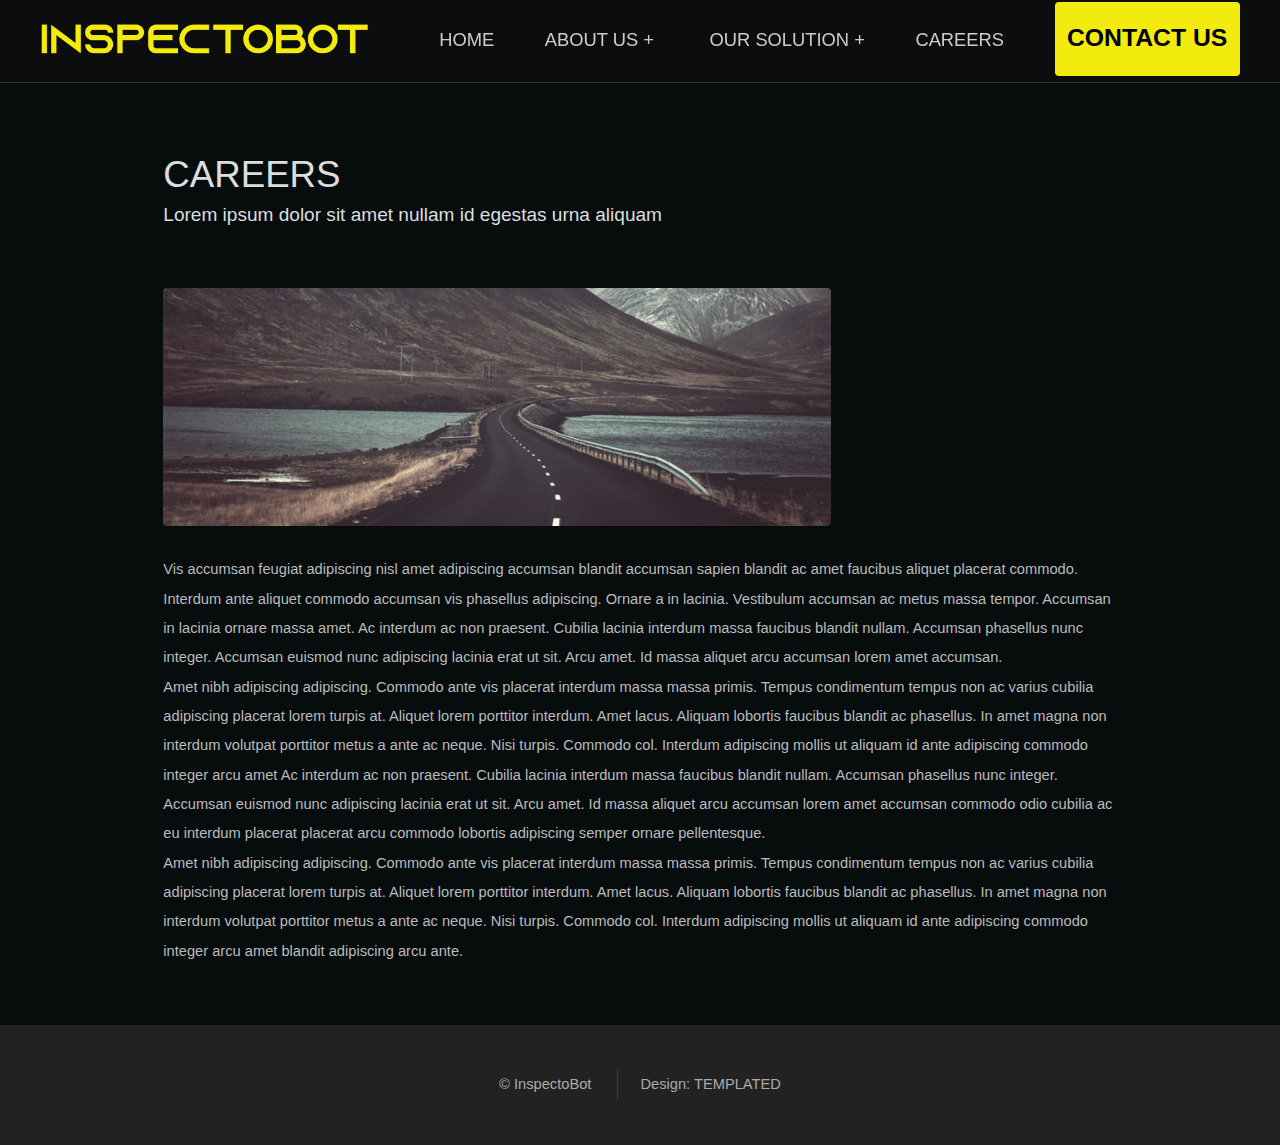
<file: careers.html>
<!DOCTYPE HTML>
<!--
	Spatial by TEMPLATED
	templated.co @templatedco
	Released for free under the Creative Commons Attribution 3.0 license (templated.co/license)
-->
<html lang="en">
	<head>
		<title>InspectoBot | Careers</title>
		<meta charset="utf-8" />
		<meta name="viewport" content="width=device-width, initial-scale=1" />
		<link rel="stylesheet" href="assets/css/oldMain.css" />
		<meta name="description" content="InspectoBot makes buildings safer.">
		<link rel="icon" type="image/x-icon" href="/images/favicon.png">
	</head>
	<body>

		<!-- Header -->
			<header id="header">
				<h1><a href="index.html"><img src="inspectologo.png" height="70%" width = 600% alt="InspectoBot"></a></h1>
				<nav id="nav">
					<ul>
						<li><a href="index.html">Home</a></li>
						<div class="divider left"></div>
						<div class="dropdown">
							<li>About Us +</li>
							<div class="dropdown-content">
								<a href="story.html">Our Story</a>
								<a href="team.html">Founding Team</a>
							</div>
						</div>
						<div class="divider right"></div>
						<div class="divider left"></div>
						<div class="dropdown">
							<li>Our Solution +</li>
							<div class="dropdown-content">
								<a href="solution.html">Inspection</a>
								<a href="solution.html">Construction</a>
								<a href="solution.html">Scientific Research</a>
							</div>
						</div>
						<div class="divider left"></div>
						<li><a href="careers.html">Careers</a></li>
						<div class="divider left"></div>
						<li><a href="contactForm.html" class="button special big">Contact Us</a></li>
						
						
					</ul>
				</nav>
			</header>

			<a href="#menu" class="navPanelToggle"><span class="fa fa-bars"></span></a>

		<!-- Main -->
			<section id="main" class="wrapper">
				<div class="container">

					<header class="major special">
						<h2>Careers</h2>
						<p>Lorem ipsum dolor sit amet nullam id egestas urna aliquam</p>
					</header>

					<a href="#" class="image fit"><img src="images/pic01.jpg" alt="" /></a>
					<p>Vis accumsan feugiat adipiscing nisl amet adipiscing accumsan blandit accumsan sapien blandit ac amet faucibus aliquet placerat commodo. Interdum ante aliquet commodo accumsan vis phasellus adipiscing. Ornare a in lacinia. Vestibulum accumsan ac metus massa tempor. Accumsan in lacinia ornare massa amet. Ac interdum ac non praesent. Cubilia lacinia interdum massa faucibus blandit nullam. Accumsan phasellus nunc integer. Accumsan euismod nunc adipiscing lacinia erat ut sit. Arcu amet. Id massa aliquet arcu accumsan lorem amet accumsan.</p>
					<p>Amet nibh adipiscing adipiscing. Commodo ante vis placerat interdum massa massa primis. Tempus condimentum tempus non ac varius cubilia adipiscing placerat lorem turpis at. Aliquet lorem porttitor interdum. Amet lacus. Aliquam lobortis faucibus blandit ac phasellus. In amet magna non interdum volutpat porttitor metus a ante ac neque. Nisi turpis. Commodo col. Interdum adipiscing mollis ut aliquam id ante adipiscing commodo integer arcu amet Ac interdum ac non praesent. Cubilia lacinia interdum massa faucibus blandit nullam. Accumsan phasellus nunc integer. Accumsan euismod nunc adipiscing lacinia erat ut sit. Arcu amet. Id massa aliquet arcu accumsan lorem amet accumsan commodo odio cubilia ac eu interdum placerat placerat arcu commodo lobortis adipiscing semper ornare pellentesque.</p>
					<p>Amet nibh adipiscing adipiscing. Commodo ante vis placerat interdum massa massa primis. Tempus condimentum tempus non ac varius cubilia adipiscing placerat lorem turpis at. Aliquet lorem porttitor interdum. Amet lacus. Aliquam lobortis faucibus blandit ac phasellus. In amet magna non interdum volutpat porttitor metus a ante ac neque. Nisi turpis. Commodo col. Interdum adipiscing mollis ut aliquam id ante adipiscing commodo integer arcu amet blandit adipiscing arcu ante.</p>

				</div>
			</section>

		<!-- Footer -->
			<footer id="footer">
				<div class="container">
					<!--<ul class="icons">
						<li><a href="#" class="icon fa-facebook"></a></li>
						<li><a href="#" class="icon fa-twitter"></a></li>
						<li><a href="#" class="icon fa-instagram"></a></li>
						//enable when InspectoBot has social media to link
					</ul>-->
					<ul class="copyright">
						<li>&copy; InspectoBot</li>
						<li>Design: <a href="http://templated.co">TEMPLATED</a></li>
						<!--<li>Images: <a href="http://unsplash.com">Unsplash</a></li>-->
					</ul>
				</div>
			</footer>

		<!-- Scripts -->
			<script src="assets/js/jquery.min.js"></script>
			<script src="assets/js/skel.min.js"></script>
			<script src="assets/js/util.js"></script>
			<script src="assets/js/main.js"></script>

	</body>
</html>
</file>
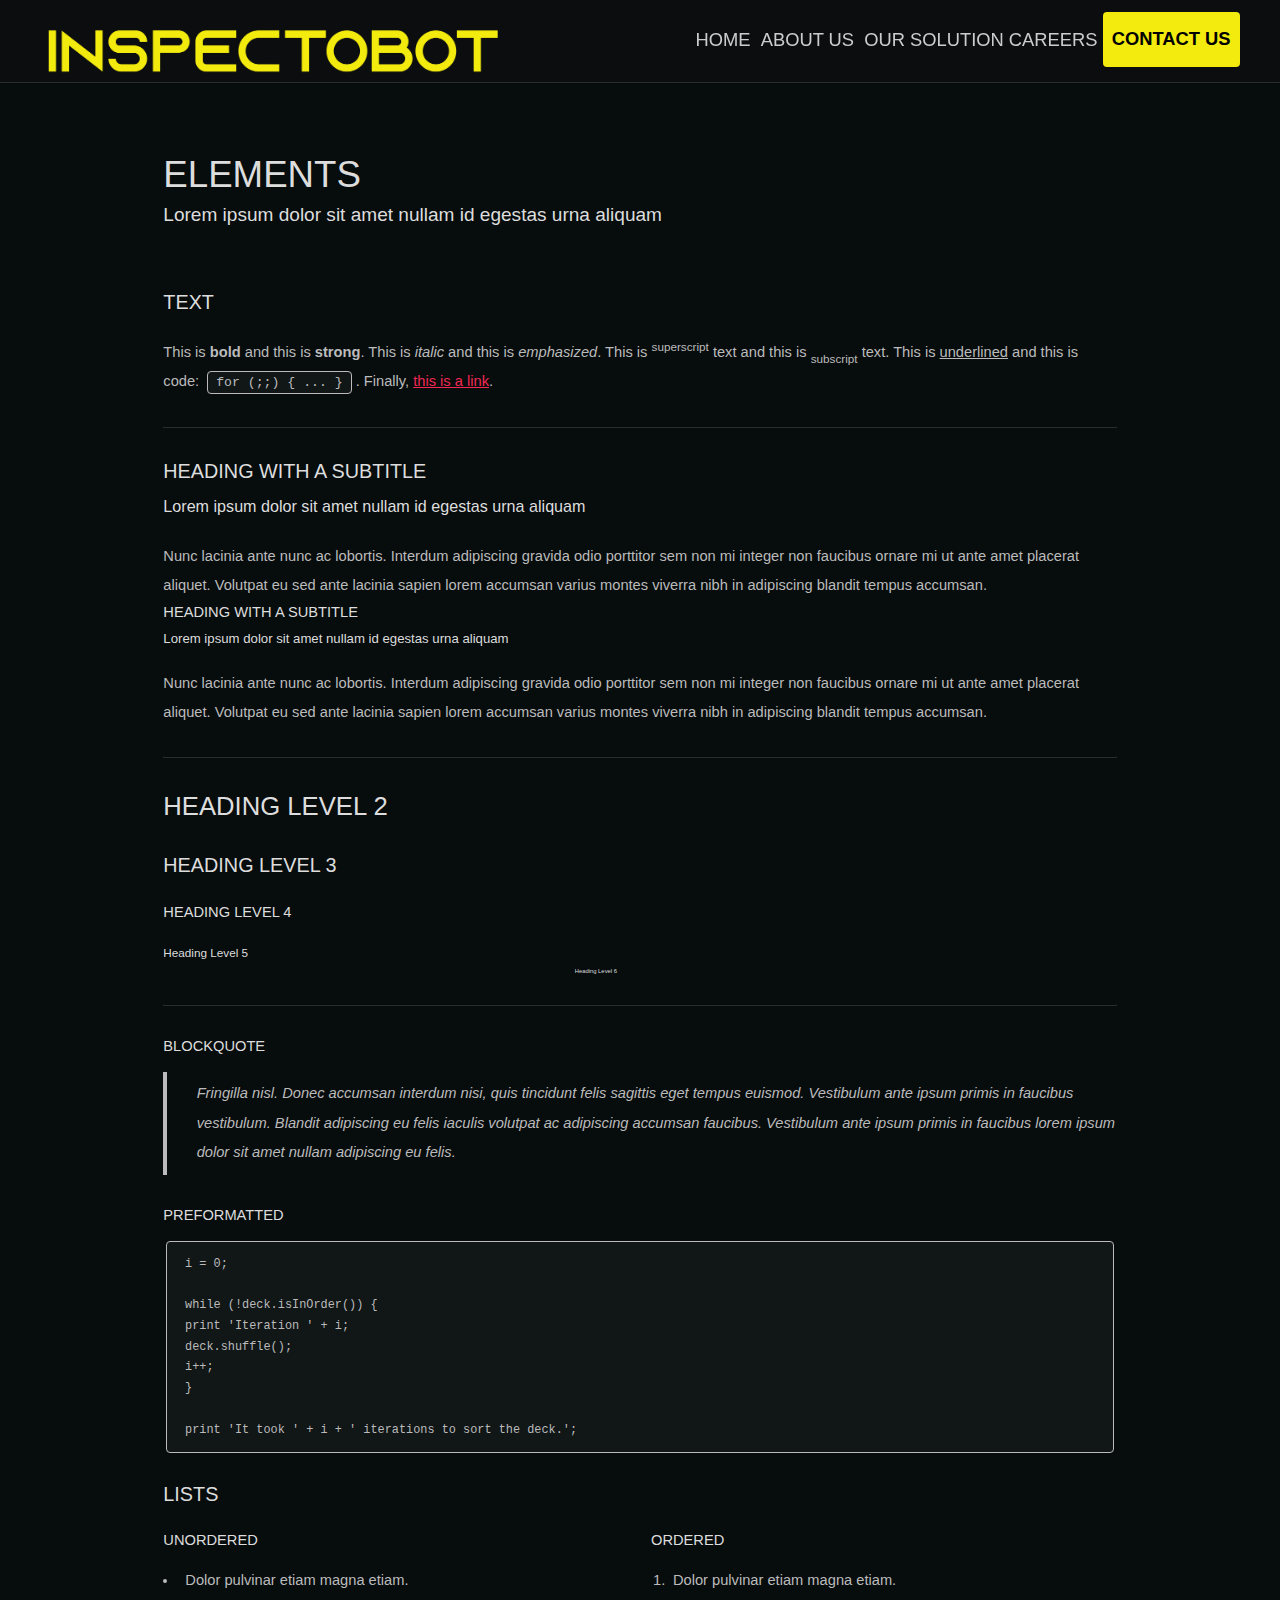
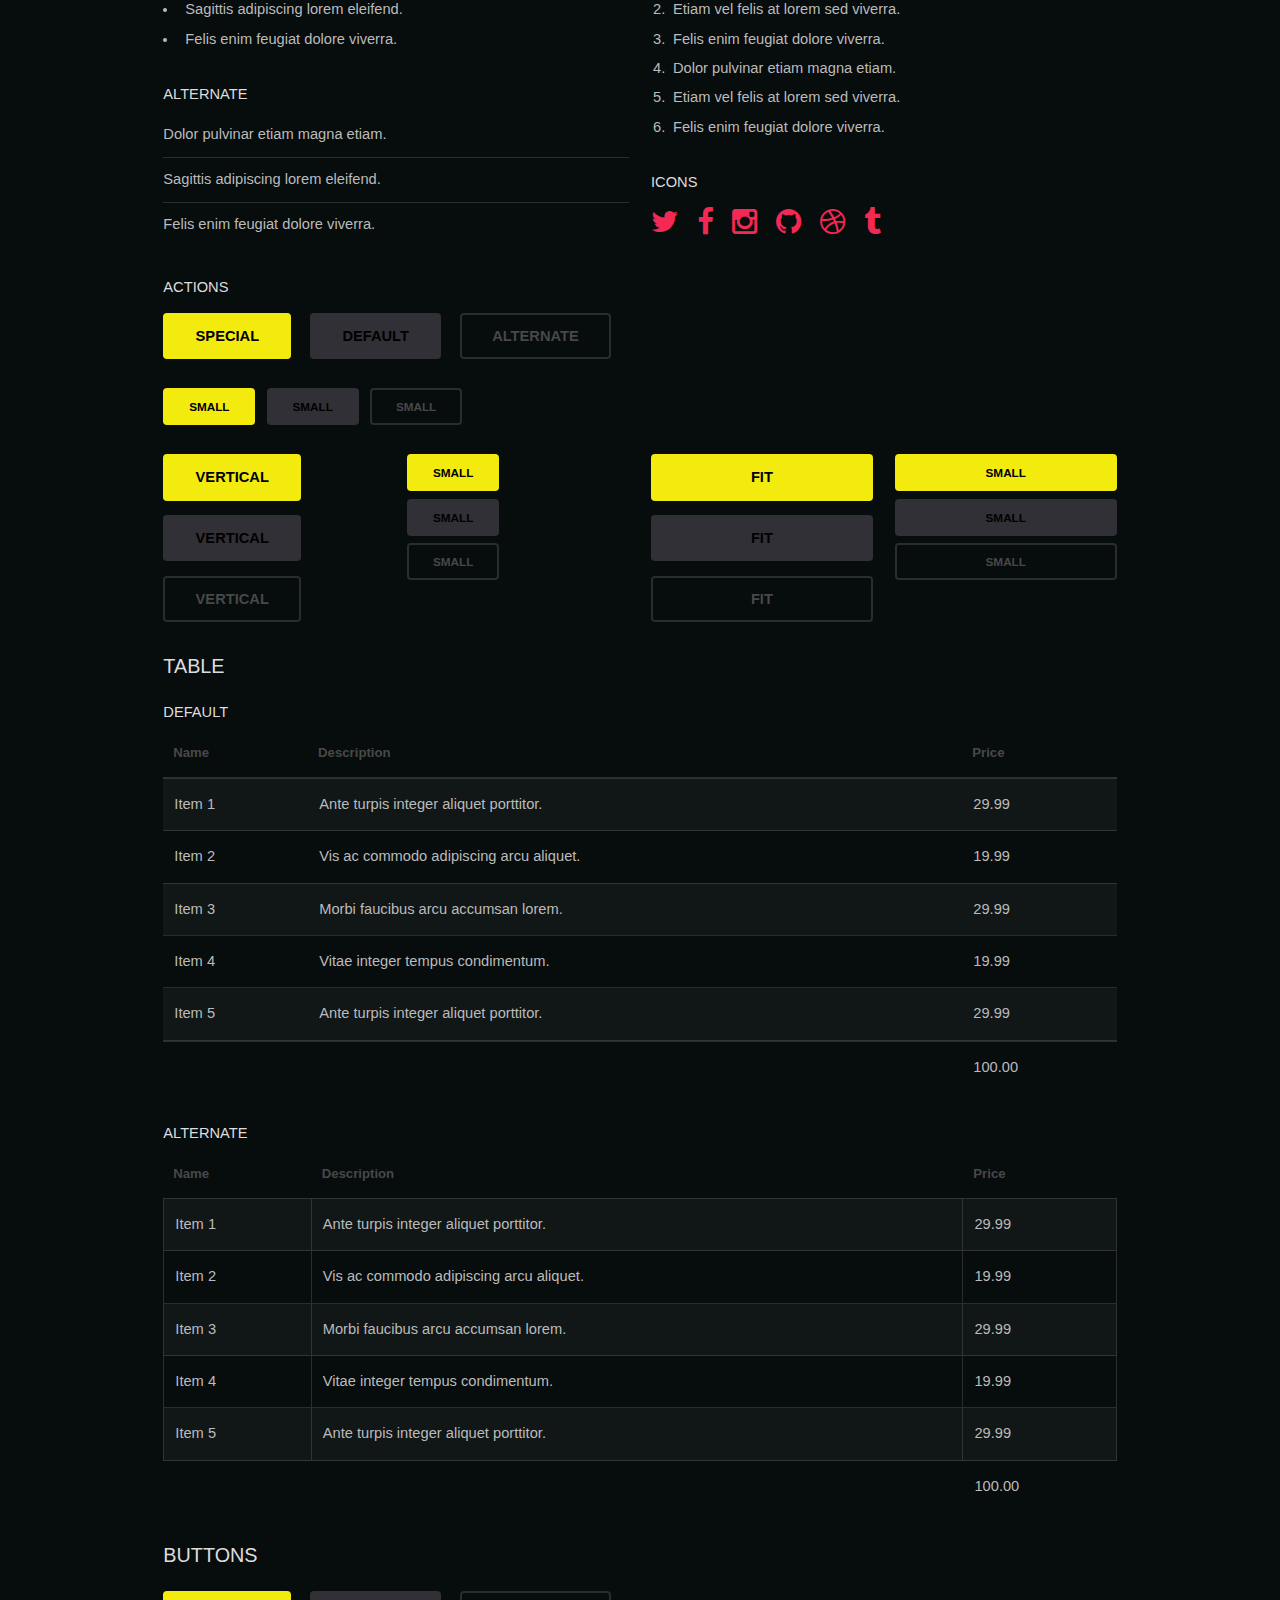
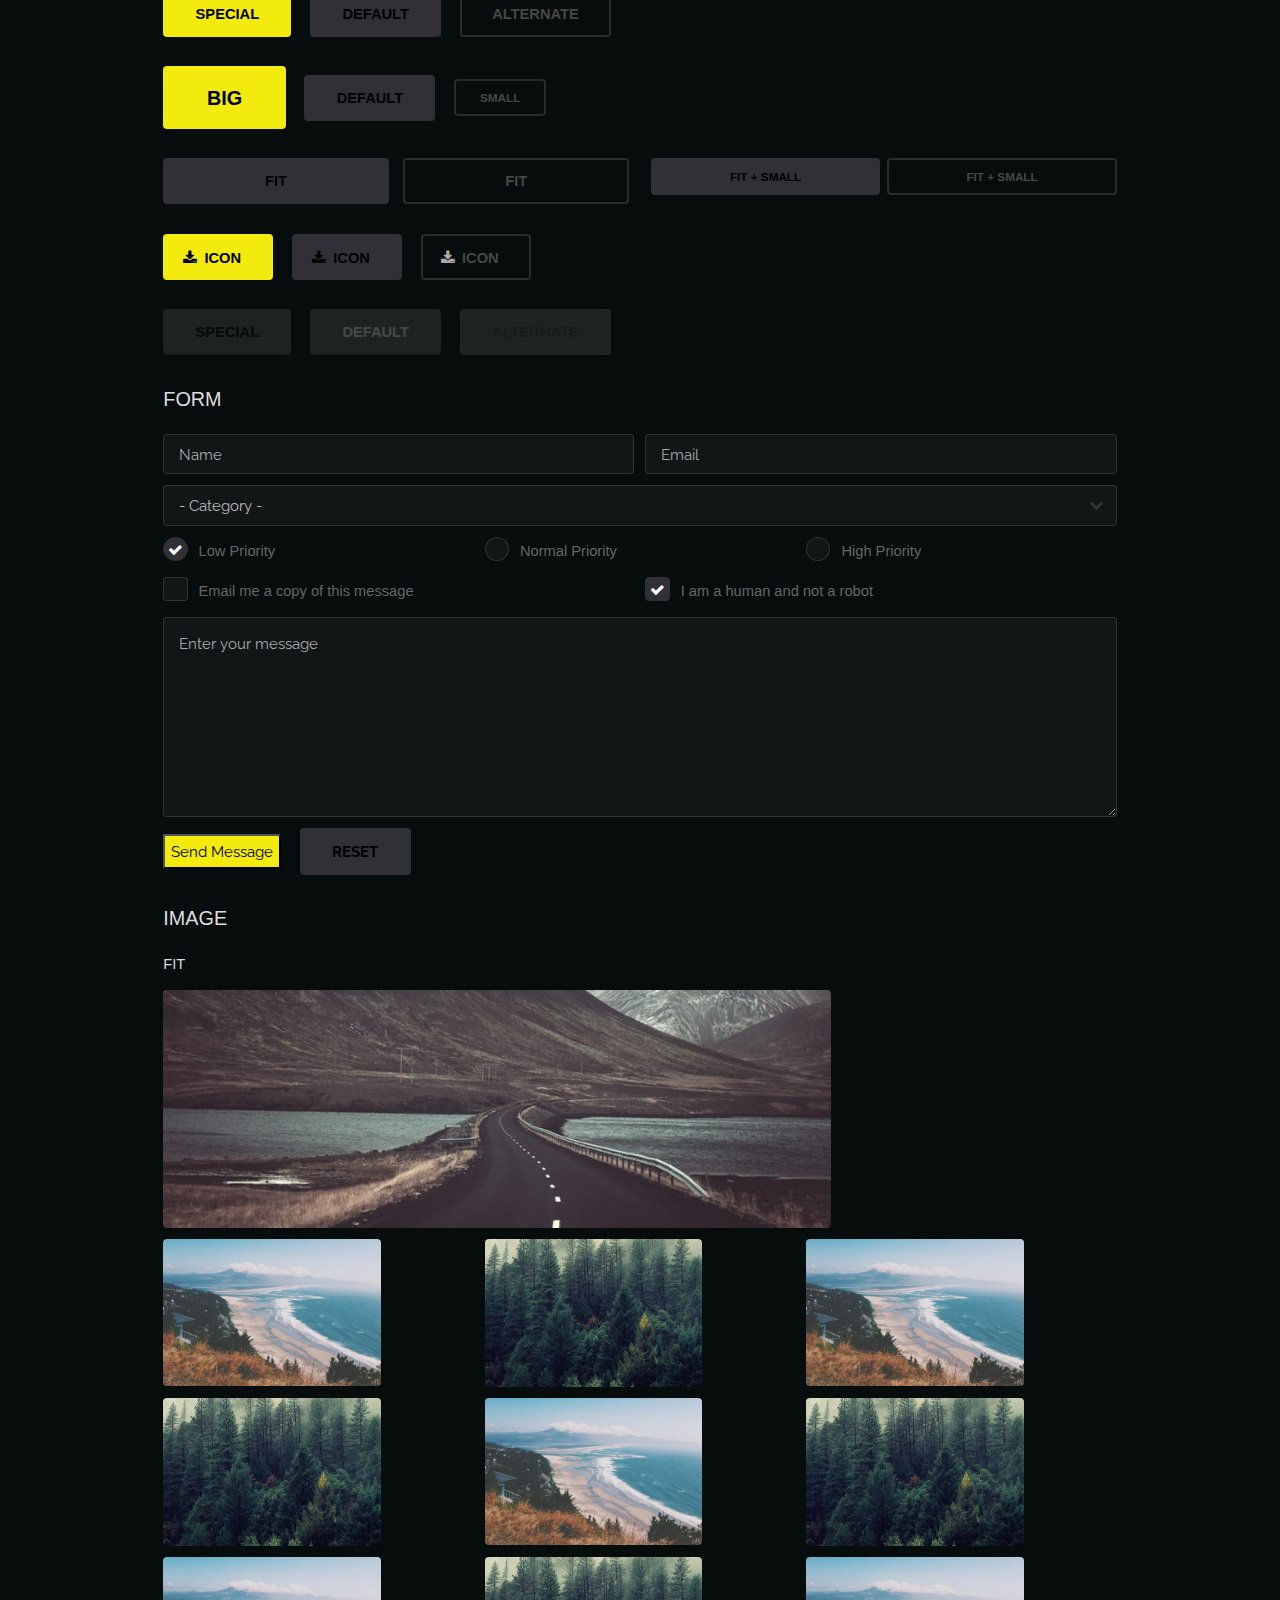
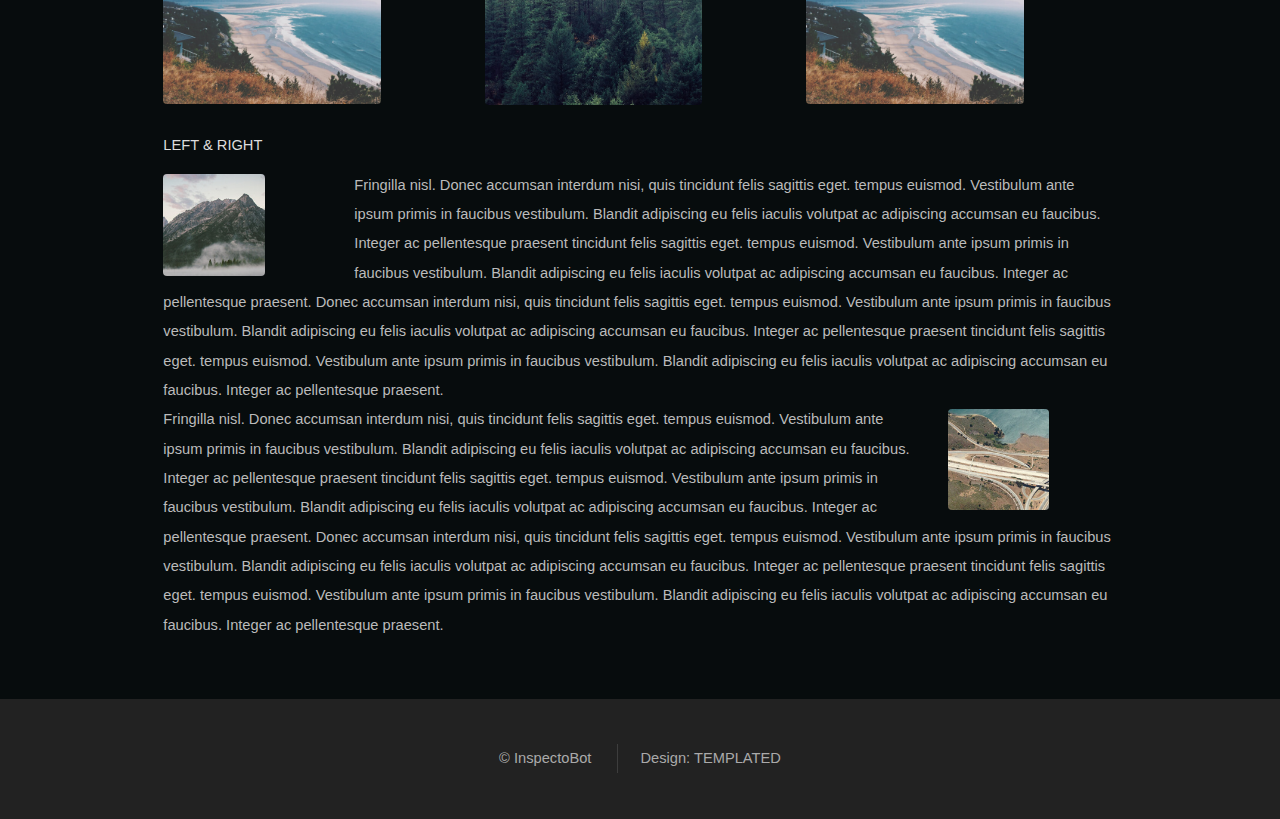
<file: company.html>
<!DOCTYPE HTML>
<!--
	Spatial by TEMPLATED
	templated.co @templatedco
	Released for free under the Creative Commons Attribution 3.0 license (templated.co/license)
-->
<html>
	<head>
		<title>InspectoBot | About Us</title>
		<meta charset="utf-8" />
		<meta name="viewport" content="width=device-width, initial-scale=1" />
		<link rel="stylesheet" href="assets/css/oldMain.css" />
	</head>
	<body>

		<!-- Header -->
			<header id="header">
				<h1><a href="index.html"><img src="inspectologo.png" height="100%" alt="InspectoBot"></a></h1>
				<nav id="nav">
					<ul>
						<li><a href="index.html">Home</a></li>
						<div class="divider"></div>
						<div class="dropdown">
							<li><a href="company.html">About Us</a></li>
							<div class="dropdown-content">
								<a href="index.html">Our Story</a>
								<a href="team.html">Founding Team</a>
							</div>
						</div>
						<div class="divider"></div>
						<div class="dropdown">
							<li><a href="solution.html">Our Solution</a></li>
							<div class="dropdown-content">
								<a href="solution.html">Inspection</a>
								<a href="solution.html">Construction</a>
								<a href="solution.html">Scientific Research</a>
							</div>
						</div>
						<li><a href="careers.html">Careers</a></li>
						<li><a href="https://inspectobot.us8.list-manage.com/subscribe/post?u=75884c35721c9b00e555fb8a4&amp;id=18736611fe" class="button special">Contact Us</a></li>
						
						
					</ul>
				</nav>
			</header>

			<a href="#menu" class="navPanelToggle"><span class="fa fa-bars"></span></a>

		<!-- Main -->
			<section id="main" class="wrapper">
				<div class="container">
					<header class="major special">
						<h2>Elements</h2>
						<p>Lorem ipsum dolor sit amet nullam id egestas urna aliquam</p>
					</header>

					<!-- Text -->
						<section>
							<h3>Text</h3>
							<p>This is <b>bold</b> and this is <strong>strong</strong>. This is <i>italic</i> and this is <em>emphasized</em>.
							This is <sup>superscript</sup> text and this is <sub>subscript</sub> text.
							This is <u>underlined</u> and this is code: <code>for (;;) { ... }</code>. Finally, <a href="#">this is a link</a>.</p>

							<hr />

							<header>
								<h3>Heading with a Subtitle</h3>
								<p>Lorem ipsum dolor sit amet nullam id egestas urna aliquam</p>
							</header>
							<p>Nunc lacinia ante nunc ac lobortis. Interdum adipiscing gravida odio porttitor sem non mi integer non faucibus ornare mi ut ante amet placerat aliquet. Volutpat eu sed ante lacinia sapien lorem accumsan varius montes viverra nibh in adipiscing blandit tempus accumsan.</p>
							<header>
								<h4>Heading with a Subtitle</h4>
								<p>Lorem ipsum dolor sit amet nullam id egestas urna aliquam</p>
							</header>
							<p>Nunc lacinia ante nunc ac lobortis. Interdum adipiscing gravida odio porttitor sem non mi integer non faucibus ornare mi ut ante amet placerat aliquet. Volutpat eu sed ante lacinia sapien lorem accumsan varius montes viverra nibh in adipiscing blandit tempus accumsan.</p>

							<hr />

							<h2>Heading Level 2</h2>
							<h3>Heading Level 3</h3>
							<h4>Heading Level 4</h4>
							<h5>Heading Level 5</h5>
							<h6>Heading Level 6</h6>

							<hr />

							<h4>Blockquote</h4>
							<blockquote>Fringilla nisl. Donec accumsan interdum nisi, quis tincidunt felis sagittis eget tempus euismod. Vestibulum ante ipsum primis in faucibus vestibulum. Blandit adipiscing eu felis iaculis volutpat ac adipiscing accumsan faucibus. Vestibulum ante ipsum primis in faucibus lorem ipsum dolor sit amet nullam adipiscing eu felis.</blockquote>

							<h4>Preformatted</h4>
							<pre><code>i = 0;

while (!deck.isInOrder()) {
print 'Iteration ' + i;
deck.shuffle();
i++;
}

print 'It took ' + i + ' iterations to sort the deck.';</code></pre>
						</section>

					<!-- Lists -->
						<section>
							<h3>Lists</h3>
							<div class="row">
								<div class="6u 12u$(xsmall)">

									<h4>Unordered</h4>
									<ul>
										<li>Dolor pulvinar etiam magna etiam.</li>
										<li>Sagittis adipiscing lorem eleifend.</li>
										<li>Felis enim feugiat dolore viverra.</li>
									</ul>

									<h4>Alternate</h4>
									<ul class="alt">
										<li>Dolor pulvinar etiam magna etiam.</li>
										<li>Sagittis adipiscing lorem eleifend.</li>
										<li>Felis enim feugiat dolore viverra.</li>
									</ul>

								</div>
								<div class="6u$ 12u$(xsmall)">

									<h4>Ordered</h4>
									<ol>
										<li>Dolor pulvinar etiam magna etiam.</li>
										<li>Etiam vel felis at lorem sed viverra.</li>
										<li>Felis enim feugiat dolore viverra.</li>
										<li>Dolor pulvinar etiam magna etiam.</li>
										<li>Etiam vel felis at lorem sed viverra.</li>
										<li>Felis enim feugiat dolore viverra.</li>
									</ol>

									<h4>Icons</h4>
									<ul class="icons">
										<li><a href="#" class="icon fa-twitter"><span class="label">Twitter</span></a></li>
										<li><a href="#" class="icon fa-facebook"><span class="label">Facebook</span></a></li>
										<li><a href="#" class="icon fa-instagram"><span class="label">Instagram</span></a></li>
										<li><a href="#" class="icon fa-github"><span class="label">Github</span></a></li>
										<li><a href="#" class="icon fa-dribbble"><span class="label">Dribbble</span></a></li>
										<li><a href="#" class="icon fa-tumblr"><span class="label">Tumblr</span></a></li>
									</ul>

								</div>
							</div>

							<h4>Actions</h4>
							<ul class="actions">
								<li><a href="#" class="button special">Special</a></li>
								<li><a href="#" class="button">Default</a></li>
								<li><a href="#" class="button alt">Alternate</a></li>
							</ul>
							<ul class="actions small">
								<li><a href="#" class="button special small">Small</a></li>
								<li><a href="#" class="button small">Small</a></li>
								<li><a href="#" class="button alt small">Small</a></li>
							</ul>
							<div class="row">
								<div class="3u 6u(small) 12u$(xsmall)">
									<ul class="actions vertical">
										<li><a href="#" class="button special">Vertical</a></li>
										<li><a href="#" class="button">Vertical</a></li>
										<li><a href="#" class="button alt">Vertical</a></li>
									</ul>
								</div>
								<div class="3u 6u$(small) 12u$(xsmall)">
									<ul class="actions vertical small">
										<li><a href="#" class="button special small">Small</a></li>
										<li><a href="#" class="button small">Small</a></li>
										<li><a href="#" class="button alt small">Small</a></li>
									</ul>
								</div>
								<div class="3u 6u(small) 12u$(xsmall)">
									<ul class="actions vertical">
										<li><a href="#" class="button special fit">Fit</a></li>
										<li><a href="#" class="button fit">Fit</a></li>
										<li><a href="#" class="button alt fit">Fit</a></li>
									</ul>
								</div>
								<div class="3u$ 6u$(small) 12u$(xsmall)">
									<ul class="actions vertical small">
										<li><a href="#" class="button special small fit">Small</a></li>
										<li><a href="#" class="button small fit">Small</a></li>
										<li><a href="#" class="button alt small fit">Small</a></li>
									</ul>
								</div>
							</div>
						</section>

					<!-- Table -->
						<section>
							<h3>Table</h3>
							<h4>Default</h4>
							<div class="table-wrapper">
								<table>
									<thead>
										<tr>
											<th>Name</th>
											<th>Description</th>
											<th>Price</th>
										</tr>
									</thead>
									<tbody>
										<tr>
											<td>Item 1</td>
											<td>Ante turpis integer aliquet porttitor.</td>
											<td>29.99</td>
										</tr>
										<tr>
											<td>Item 2</td>
											<td>Vis ac commodo adipiscing arcu aliquet.</td>
											<td>19.99</td>
										</tr>
										<tr>
											<td>Item 3</td>
											<td> Morbi faucibus arcu accumsan lorem.</td>
											<td>29.99</td>
										</tr>
										<tr>
											<td>Item 4</td>
											<td>Vitae integer tempus condimentum.</td>
											<td>19.99</td>
										</tr>
										<tr>
											<td>Item 5</td>
											<td>Ante turpis integer aliquet porttitor.</td>
											<td>29.99</td>
										</tr>
									</tbody>
									<tfoot>
										<tr>
											<td colspan="2"></td>
											<td>100.00</td>
										</tr>
									</tfoot>
								</table>
							</div>
							<h4>Alternate</h4>
							<div class="table-wrapper">
								<table class="alt">
									<thead>
										<tr>
											<th>Name</th>
											<th>Description</th>
											<th>Price</th>
										</tr>
									</thead>
									<tbody>
										<tr>
											<td>Item 1</td>
											<td>Ante turpis integer aliquet porttitor.</td>
											<td>29.99</td>
										</tr>
										<tr>
											<td>Item 2</td>
											<td>Vis ac commodo adipiscing arcu aliquet.</td>
											<td>19.99</td>
										</tr>
										<tr>
											<td>Item 3</td>
											<td> Morbi faucibus arcu accumsan lorem.</td>
											<td>29.99</td>
										</tr>
										<tr>
											<td>Item 4</td>
											<td>Vitae integer tempus condimentum.</td>
											<td>19.99</td>
										</tr>
										<tr>
											<td>Item 5</td>
											<td>Ante turpis integer aliquet porttitor.</td>
											<td>29.99</td>
										</tr>
									</tbody>
									<tfoot>
										<tr>
											<td colspan="2"></td>
											<td>100.00</td>
										</tr>
									</tfoot>
								</table>
							</div>
						</section>

					<!-- Buttons -->
						<section>
							<h3>Buttons</h3>
							<ul class="actions">
								<li><a href="#" class="button special">Special</a></li>
								<li><a href="#" class="button">Default</a></li>
								<li><a href="#" class="button alt">Alternate</a></li>
							</ul>
							<ul class="actions">
								<li><a href="#" class="button special big">Big</a></li>
								<li><a href="#" class="button">Default</a></li>
								<li><a href="#" class="button alt small">Small</a></li>
							</ul>
							<div class="row">
								<div class="6u 12u$(xsmall)">
									<ul class="actions fit">
										<li><a href="#" class="button fit">Fit</a></li>
										<li><a href="#" class="button alt fit">Fit</a></li>
									</ul>
								</div>
								<div class="6u$ 12u$(xsmall)">
									<ul class="actions fit small">
										<li><a href="#" class="button fit small">Fit + Small</a></li>
										<li><a href="#" class="button alt fit small">Fit + Small</a></li>
									</ul>
								</div>
							</div>
							<ul class="actions">
								<li><a href="#" class="button special icon fa-download">Icon</a></li>
								<li><a href="#" class="button icon fa-download">Icon</a></li>
								<li><a href="#" class="button alt icon fa-download">Icon</a></li>
							</ul>
							<ul class="actions">
								<li><span class="button special disabled">Special</span></li>
								<li><span class="button disabled">Default</span></li>
								<li><span class="button alt disabled">Alternate</span></li>
							</ul>
						</section>

					<!-- Form -->
						<section>
							<h3>Form</h3>
							<form method="post" action="#">
								<div class="row uniform 50%">
									<div class="6u 12u$(xsmall)">
										<input type="text" name="name" id="name" value="" placeholder="Name" />
									</div>
									<div class="6u$ 12u$(xsmall)">
										<input type="email" name="email" id="email" value="" placeholder="Email" />
									</div>
									<div class="12u$">
										<div class="select-wrapper">
											<select name="category" id="category">
												<option value="">- Category -</option>
												<option value="1">Manufacturing</option>
												<option value="1">Shipping</option>
												<option value="1">Administration</option>
												<option value="1">Human Resources</option>
											</select>
										</div>
									</div>
									<div class="4u 12u$(xsmall)">
										<input type="radio" id="priority-low" name="priority" checked>
										<label for="priority-low">Low Priority</label>
									</div>
									<div class="4u 12u$(xsmall)">
										<input type="radio" id="priority-normal" name="priority">
										<label for="priority-normal">Normal Priority</label>
									</div>
									<div class="4u$ 12u$(xsmall)">
										<input type="radio" id="priority-high" name="priority">
										<label for="priority-high">High Priority</label>
									</div>
									<div class="6u 12u$(small)">
										<input type="checkbox" id="copy" name="copy">
										<label for="copy">Email me a copy of this message</label>
									</div>
									<div class="6u$ 12u$(small)">
										<input type="checkbox" id="human" name="human" checked>
										<label for="human">I am a human and not a robot</label>
									</div>
									<div class="12u$">
										<textarea name="message" id="message" placeholder="Enter your message" rows="6"></textarea>
									</div>
									<div class="12u$">
										<ul class="actions">
											<li><input type="submit" value="Send Message" class="special" /></li>
											<li><input type="reset" value="Reset" /></li>
										</ul>
									</div>
								</div>
							</form>
						</section>

					<!-- Image -->
						<section>
							<h3>Image</h3>
							<h4>Fit</h4>
							<div class="box alt">
								<div class="row 50% uniform">
									<div class="12u$"><span class="image fit"><img src="images/pic01.jpg" alt="" /></span></div>
									<div class="4u"><span class="image fit"><img src="images/pic02.jpg" alt="" /></span></div>
									<div class="4u"><span class="image fit"><img src="images/pic03.jpg" alt="" /></span></div>
									<div class="4u$"><span class="image fit"><img src="images/pic02.jpg" alt="" /></span></div>
									<div class="4u"><span class="image fit"><img src="images/pic03.jpg" alt="" /></span></div>
									<div class="4u"><span class="image fit"><img src="images/pic02.jpg" alt="" /></span></div>
									<div class="4u$"><span class="image fit"><img src="images/pic03.jpg" alt="" /></span></div>
									<div class="4u"><span class="image fit"><img src="images/pic02.jpg" alt="" /></span></div>
									<div class="4u"><span class="image fit"><img src="images/pic03.jpg" alt="" /></span></div>
									<div class="4u$"><span class="image fit"><img src="images/pic02.jpg" alt="" /></span></div>
								</div>
							</div>

							<h4>Left &amp; Right</h4>
							<p><span class="image left"><img src="images/pic04.jpg" alt="" /></span>Fringilla nisl. Donec accumsan interdum nisi, quis tincidunt felis sagittis eget. tempus euismod. Vestibulum ante ipsum primis in faucibus vestibulum. Blandit adipiscing eu felis iaculis volutpat ac adipiscing accumsan eu faucibus. Integer ac pellentesque praesent tincidunt felis sagittis eget. tempus euismod. Vestibulum ante ipsum primis in faucibus vestibulum. Blandit adipiscing eu felis iaculis volutpat ac adipiscing accumsan eu faucibus. Integer ac pellentesque praesent. Donec accumsan interdum nisi, quis tincidunt felis sagittis eget. tempus euismod. Vestibulum ante ipsum primis in faucibus vestibulum. Blandit adipiscing eu felis iaculis volutpat ac adipiscing accumsan eu faucibus. Integer ac pellentesque praesent tincidunt felis sagittis eget. tempus euismod. Vestibulum ante ipsum primis in faucibus vestibulum. Blandit adipiscing eu felis iaculis volutpat ac adipiscing accumsan eu faucibus. Integer ac pellentesque praesent.</p>
							<p><span class="image right"><img src="images/pic05.jpg" alt="" /></span>Fringilla nisl. Donec accumsan interdum nisi, quis tincidunt felis sagittis eget. tempus euismod. Vestibulum ante ipsum primis in faucibus vestibulum. Blandit adipiscing eu felis iaculis volutpat ac adipiscing accumsan eu faucibus. Integer ac pellentesque praesent tincidunt felis sagittis eget. tempus euismod. Vestibulum ante ipsum primis in faucibus vestibulum. Blandit adipiscing eu felis iaculis volutpat ac adipiscing accumsan eu faucibus. Integer ac pellentesque praesent. Donec accumsan interdum nisi, quis tincidunt felis sagittis eget. tempus euismod. Vestibulum ante ipsum primis in faucibus vestibulum. Blandit adipiscing eu felis iaculis volutpat ac adipiscing accumsan eu faucibus. Integer ac pellentesque praesent tincidunt felis sagittis eget. tempus euismod. Vestibulum ante ipsum primis in faucibus vestibulum. Blandit adipiscing eu felis iaculis volutpat ac adipiscing accumsan eu faucibus. Integer ac pellentesque praesent.</p>
						</section>

				</div>
			</section>

		<!-- Footer -->
			<footer id="footer">
				<div class="container">
					<!--<ul class="icons">
						<li><a href="#" class="icon fa-facebook"></a></li>
						<li><a href="#" class="icon fa-twitter"></a></li>
						<li><a href="#" class="icon fa-instagram"></a></li>
						//enable when InspectoBot has social media to link
					</ul>-->
					<ul class="copyright">
						<li>&copy; InspectoBot</li>
						<li>Design: <a href="http://templated.co">TEMPLATED</a></li>
						<!--<li>Images: <a href="http://unsplash.com">Unsplash</a></li>-->
					</ul>
				</div>
			</footer>

		<!-- Scripts -->
			<script src="assets/js/jquery.min.js"></script>
			<script src="assets/js/skel.min.js"></script>
			<script src="assets/js/util.js"></script>
			<script src="assets/js/main.js"></script>

	</body>
</html>
</file>
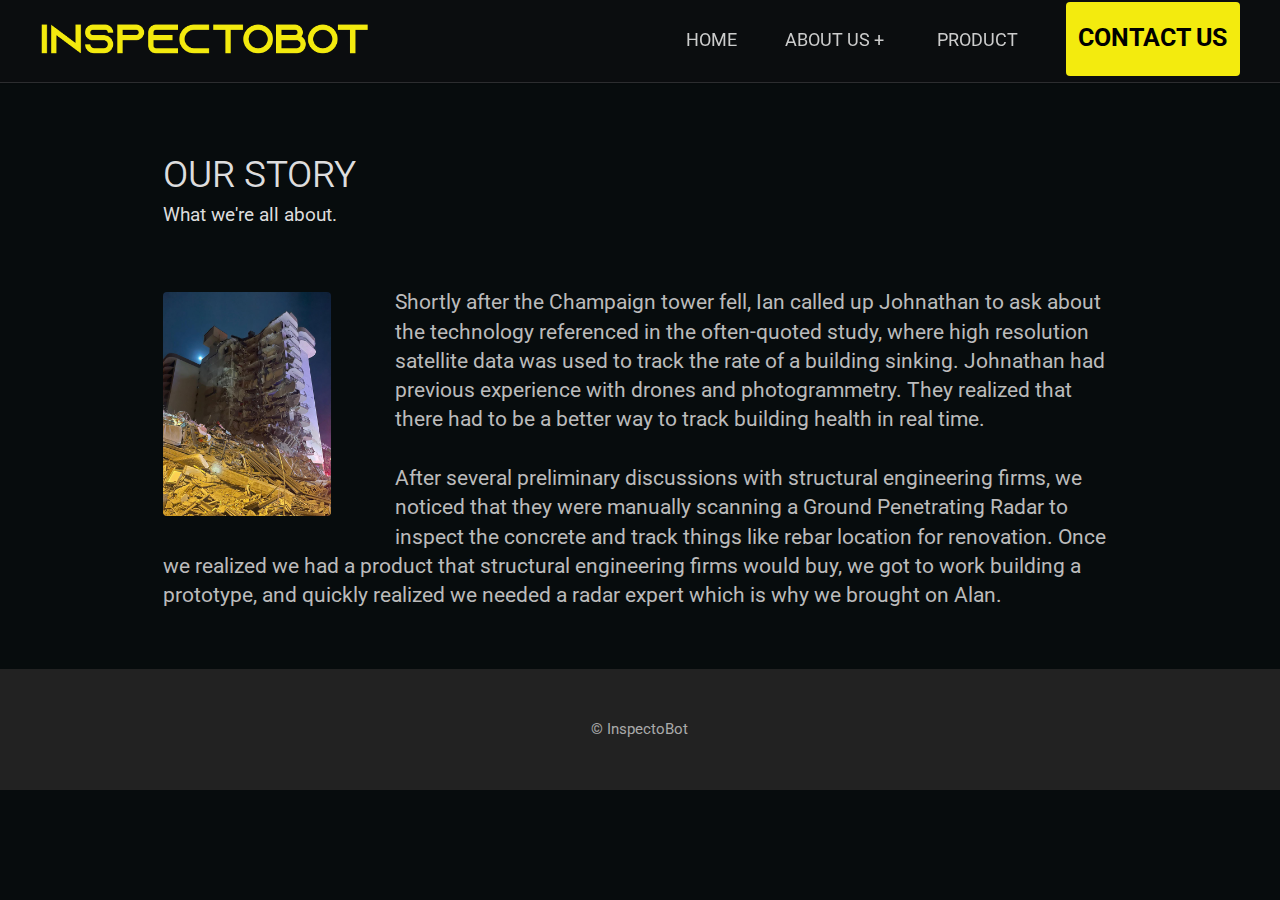
<file: story.html>
<!DOCTYPE HTML>

<!-- Global site tag (gtag.js) - Google Analytics -->
<script async src="https://www.googletagmanager.com/gtag/js?id=G-D3J0G1RNW8"></script>
<script>
  window.dataLayer = window.dataLayer || [];
  function gtag(){dataLayer.push(arguments);}
  gtag('js', new Date());

  gtag('config', 'G-D3J0G1RNW8');
</script>
<!--
	Spatial by TEMPLATED
	templated.co @templatedco
	Released for free under the Creative Commons Attribution 3.0 license (templated.co/license)
-->
<html lang="en">
	<head>
		<title>InspectoBot | Our Story</title>
		<meta charset="utf-8" />
		<meta name="viewport" content="width=device-width, initial-scale=1" />
		<link rel="preconnect" href="https://fonts.googleapis.com">
		<link rel="preconnect" href="https://fonts.gstatic.com" crossorigin>
		<link href="https://fonts.googleapis.com/css2?family=Roboto:wght@300&display=swap" rel="stylesheet"> 
		<link rel="stylesheet" href="assets/css/oldMain.css" />
		<meta name="description" content="InspectoBot makes buildings safer.">
		<link rel="icon" type="image/x-icon" href="/images/favicon.png">
	</head>
	<body>

		<!-- Header -->
			<header id="header">
				<h1><a href="index.html"><img src="inspectologo.png" height="70%" width = 600% alt="InspectoBot"></a></h1>
				<nav id="nav">
					<ul>
						<li><a href="index.html">Home</a></li>
						<div class="divider left"></div>
						<div class="dropdown">
							<li>About Us +</li>
							<div class="dropdown-content">
								<a href="story.html">Our Story</a>
								<a href="team.html">Founding Team</a>
							</div>
						</div>
						<div class="divider right"></div>
						<div class="divider left"></div>
						<li><a href="solution.html">Product</a></li>
						<!--<div class="divider left"></div>
						<li><a href="careers.html">Careers</a></li>-->
						<div class="divider left"></div>
						<li><a href="contactForm.html" class="button special big">Contact Us</a></li>
						
						
					</ul>
				</nav>
			</header>

			<a href="#menu" class="navPanelToggle"><span class="fa fa-bars"></span></a>
			<a href="index.html" class = "mobileLogo"><img src="inspectologo.png" height="100%" alt="InspectoBot"></a>

		<!-- Main -->
			<section id="main" class="wrapper">
				<div class="container">
					<header class="major special">
						<h2>Our Story</h2>
						<p>What we're all about. </p>
					</header>
					<p><span class="image left alt" style><img src="images/towerCollapse1.jpg" alt="" /></span></p>
					<div style="font-size:1.4em" style ="line-height:1.75em"><p>Shortly after the Champaign tower fell, Ian called up Johnathan to ask about the technology referenced in the often-quoted study, 
						where high resolution satellite data was used to track the rate of a building sinking. Johnathan had previous experience with drones and photogrammetry. 
						They realized that there had to be a better way to track building health in real time.</p>
						<br>
					<p>
						After several preliminary discussions with structural engineering firms, 
						we noticed that they were manually scanning a Ground Penetrating Radar to inspect the concrete and track things like rebar location for renovation. 
						Once we realized we had a product that structural engineering firms would buy, we got to work building a prototype, 
						and quickly realized we needed a radar expert which is why we brought on Alan.
					</p></div>
					
					
				</div>

				<!--<div class ="container">
					<header class="major special">
						<h2>Our Story</h2>
						<p>What we're all about. </p>
					</header>
				</br>
					<div class="small_bannersAlt">
						<div class = "banner_blockAlt">
							<img src="images/towerCollapse1.jpg" alt="" class="tower"/>
						</div>
						<div class = "banner_blockAlt">

							<p>Shortly after the Champaign tower fell, Ian called up Johnathan to ask about the technology referenced in the often-quoted study, 
								where high resolution satellite data was used to track the rate of a building sinking. Johnathan had previous experience with drones and photogrammetry. 
								They realized that there had to be a better way to track building health in real time.</p>
							<p>
								After several preliminary discussions with structural engineering firms, 
								we noticed that they were manually scanning a Ground Penetrating Radar to inspect the concrete and track things like rebar location for renovation. 
								Once we realized we had a product that structural engineering firms would buy, we got to work building a prototype, 
								and quickly realized we needed a radar expert which is why we brought on Alan.
							</p>
						</div>
		
					</div>
				

						
				</div>-->
			</section>

		<!-- Footer -->
			<footer id="footer">
				<div class="container">
					<!--<ul class="icons">
						<li><a href="#" class="icon fa-facebook"></a></li>
						<li><a href="#" class="icon fa-twitter"></a></li>
						<li><a href="#" class="icon fa-instagram"></a></li>
						//enable when InspectoBot has social media to link
					</ul>-->
					<ul class="copyright">
						<li>&copy; InspectoBot</li>
						<!--<li>Images: <a href="http://unsplash.com">Unsplash</a></li>-->
					</ul>
				</div>
			</footer>

		<!-- Scripts -->
			<script src="assets/js/jquery.min.js"></script>
			<script src="assets/js/skel.min.js"></script>
			<script src="assets/js/util.js"></script>
			<script src="assets/js/main.js"></script>

	</body>
</html>
</file>
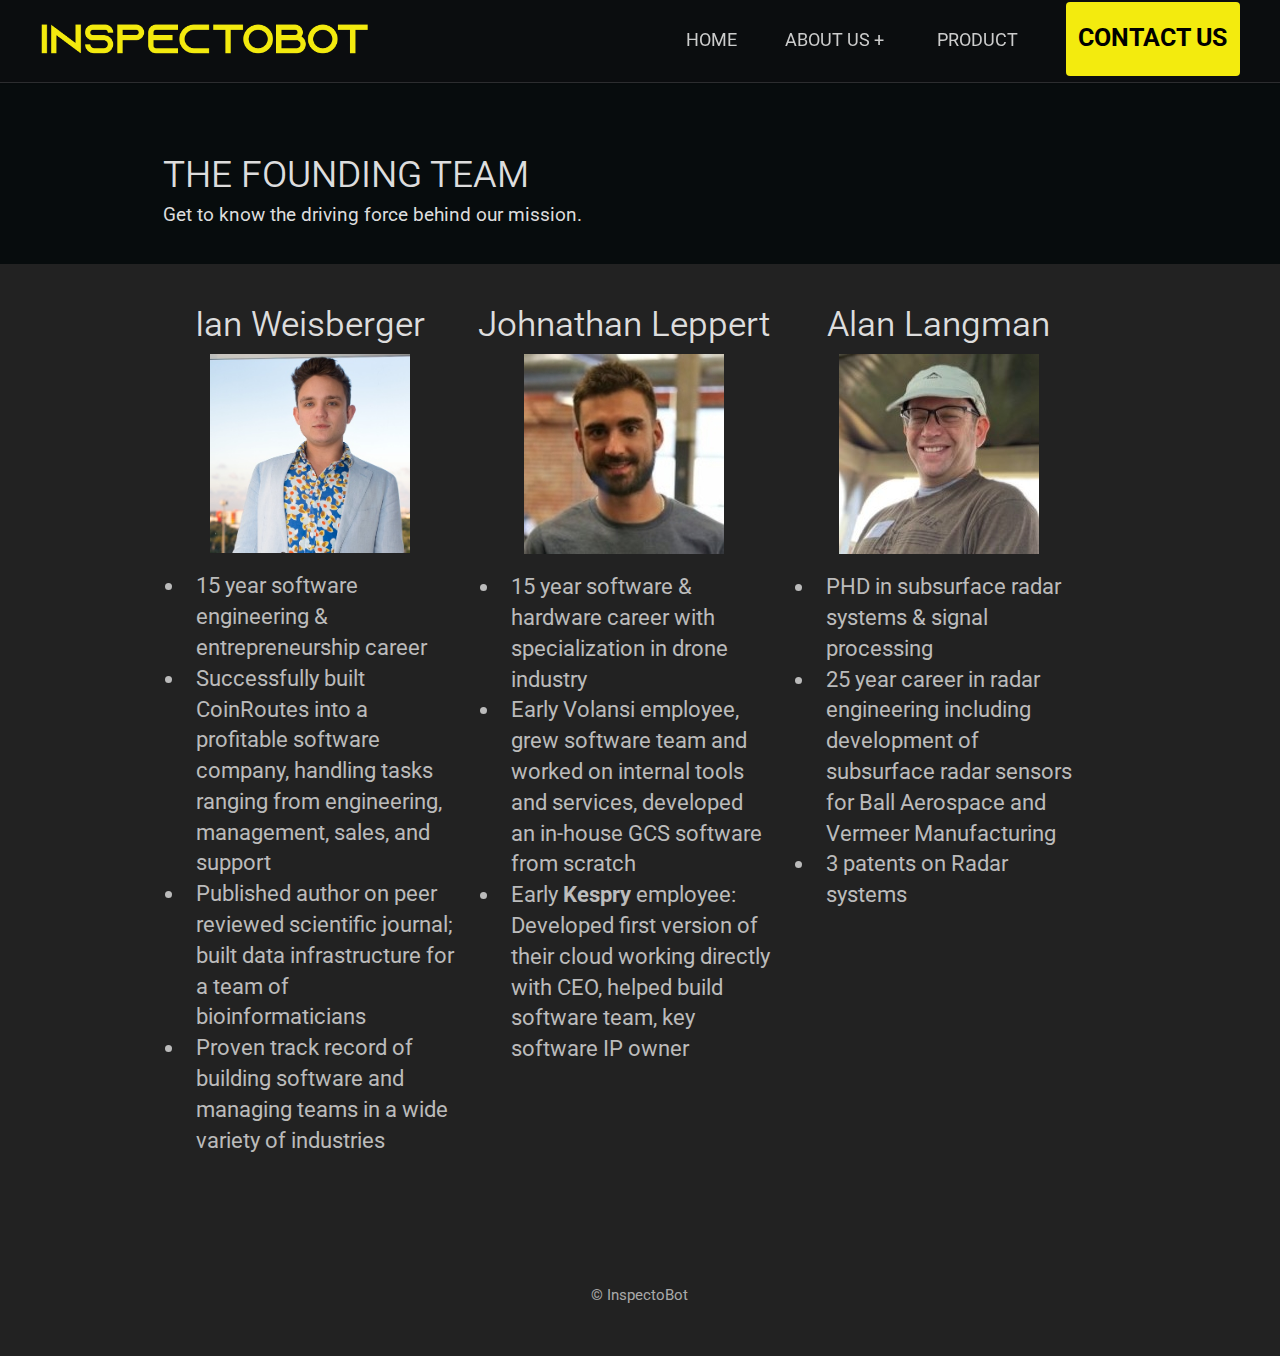
<file: team.html>
<!DOCTYPE HTML>

<!-- Global site tag (gtag.js) - Google Analytics -->
<script async src="https://www.googletagmanager.com/gtag/js?id=G-D3J0G1RNW8"></script>
<script>
  window.dataLayer = window.dataLayer || [];
  function gtag(){dataLayer.push(arguments);}
  gtag('js', new Date());

  gtag('config', 'G-D3J0G1RNW8');
</script>
<!--
	Spatial by TEMPLATED
	templated.co @templatedco
	Released for free under the Creative Commons Attribution 3.0 license (templated.co/license)
-->
<html lang="en">
	<head>
		<title>InspectoBot | Founding Team</title>
		<meta charset="utf-8" />
		<meta name="viewport" content="width=device-width, initial-scale=1" />
		<link rel="preconnect" href="https://fonts.googleapis.com">
		<link rel="preconnect" href="https://fonts.gstatic.com" crossorigin>
		<link href="https://fonts.googleapis.com/css2?family=Roboto:wght@300&display=swap" rel="stylesheet"> 
		<link rel="stylesheet" href="assets/css/oldMain.css" />
		<meta name="description" content="InspectoBot makes buildings safer.">
		<link rel="icon" type="image/x-icon" href="/images/favicon.png">
	</head>
	<body>

		<!-- Header -->
			<header id="header">
				<h1><a href="index.html"><img src="inspectologo.png" height="70%" width = 600% alt="InspectoBot"></a></h1>
				<nav id="nav">
					<ul>
						<li><a href="index.html">Home</a></li>
						<div class="divider left"></div>
						<div class="dropdown">
							<li>About Us +</li>
							<div class="dropdown-content">
								<a href="story.html">Our Story</a>
								<a href="team.html">Founding Team</a>
							</div>
						</div>
						<div class="divider right"></div>
						<div class="divider left"></div>
						<li><a href="solution.html">Product</a></li>
						<!--<div class="divider left"></div>
						<li><a href="careers.html">Careers</a></li>-->
						<div class="divider left"></div>
						<li><a href="contactForm.html" class="button special big">Contact Us</a></li>
						
						
					</ul>
				</nav>
			</header>

			<a href="#menu" class="navPanelToggle"><span class="fa fa-bars"></span></a>
			<a href="index.html" class = "mobileLogo"><img src="inspectologo.png" height="100%" alt="InspectoBot"></a>

		<!-- Main -->
			<section id="main" class="wrapper styleT">
				<div class="container">
					<header class="major special">
						<h2>The Founding Team</h2>
						<p>Get to know the driving force behind our mission.</p>
					</header>
						
						<div class="small_banners">
							<div class = "banner_block" style = "padding-right:.5em">
								<h5>Ian Weisberger</h5>
								<div> <img src="images/iannew.png" alt="" style="width: 200px"/></i>
								</br>
								
								<p>
									<ul style="line-height: 1.4em; font-size:.5em; text-align:left;">
									<li>15 year software engineering & entrepreneurship career</li>
									<li>Successfully built CoinRoutes into a profitable software company, handling tasks ranging from engineering, management, sales, and support</li>
									<li>Published author on peer reviewed scientific journal; built data infrastructure for a team of bioinformaticians</li>
									<li>Proven track record of building software and managing teams in a wide variety of industries</li>				
									</ul></p>
							</br>
								</div>
							</div>
							<div class = "banner_block" style="padding-right:.5em">
								<h5>Johnathan Leppert</h5>
								<div> <img src="images/johnathanL.jpg" alt="" /></i>
								</br>
								<p>
									<ul style="line-height: 1.4em; font-size:.5em; text-align:left;">
									<li>15 year software & hardware career with specialization in drone industry</li>
									<li>Early Volansi employee, grew  software team and worked on internal tools and services, developed an in-house GCS software from scratch</li>
									<li>Early <b>Kespry</b> employee: Developed first version of their cloud working directly with CEO, helped build software team, key software IP owner</li>
									</ul>
								</p>
							</br>	
								</div>
							</div>
							<div class = "banner_block" style="padding-right:.5em">
								<h5>Alan Langman</h5>
								<div> <img src="images/alanL.jpg" alt="" /></i>
								</br>
								<p>
									<ul style="line-height: 1.4em; font-size:.5em; text-align:left;">
									<li>PHD in subsurface radar systems & signal processing</li>
									<li>25 year career in radar engineering including development of subsurface radar sensors for Ball Aerospace and Vermeer Manufacturing</li>
									<li>3 patents on Radar systems</li>
									</ul>
								</p>
								</div>
							</div>
						</div>

				</div>
			</section>

		<!-- Footer -->
			<footer id="footer">
				<div class="container">
					<!--<ul class="icons">
						<li><a href="#" class="icon fa-facebook"></a></li>
						<li><a href="#" class="icon fa-twitter"></a></li>
						<li><a href="#" class="icon fa-instagram"></a></li>
						//enable when InspectoBot has social media to link
					</ul>-->
					<ul class="copyright">
						<li>&copy; InspectoBot</li>
						<!--<li>Images: <a href="http://unsplash.com">Unsplash</a></li>-->
					</ul>
				</div>
			</footer>

		<!-- Scripts -->
			<script src="assets/js/jquery.min.js"></script>
			<script src="assets/js/skel.min.js"></script>
			<script src="assets/js/util.js"></script>
			<script src="assets/js/main.js"></script>

	</body>
</html>
</file>
<file: assets/css/oldMain.css>
@import url(font-awesome.min.css);
@import url(https://fonts.googleapis.com/css?family=Raleway:400,700);

/*
	Spatial by TEMPLATED
	templated.co @templatedco
	Released for free under the Creative Commons Attribution 3.0 license (templated.co/license)
*/

/* Reset */

	html, body, div, span, applet, object, iframe, h1, h2, h3, h4, h5, h6, p, blockquote, pre, a, abbr, acronym, address, big, cite, code, del, dfn, em, img, ins, kbd, q, s, samp, small, strike, strong, sub, sup, tt, var, b, u, i, center, dl, dt, dd, ol, ul, li, fieldset, form, label, legend, table, caption, tbody, tfoot, thead, tr, th, td, article, aside, canvas, details, embed, figure, figcaption, footer, header, hgroup, menu, nav, output, ruby, section, summary, time, mark, audio, video {
		margin: 0;
		padding: 0;
		border: 0;
		font-size: 100%;
		font: inherit;
		vertical-align: baseline;
		font-family: 'Roboto', sans-serif;
	}

	

	article, aside, details, figcaption, figure, footer, header, hgroup, menu, nav, section {
		display: block;
	}

	body {
		line-height: 1;
	}

	ol, ul {
		list-style: none;
	}

	blockquote, q {
		quotes: none;
	}

	blockquote:before, blockquote:after, q:before, q:after {
		content: '';
		content: none;
	}

	table {
		border-collapse: collapse;
		border-spacing: 0;
	}

	body {
		-webkit-text-size-adjust: none;
	}

	.fa-hand-holding-dollar, .fa-square-poll-vertical, .fa-magnifying-glass, .fa-money-check-dollar, .fa-layer-group{
		color: #F3EA0E; /*icon color*/
		display: inline;
	}
	.fa-money-check-dollar, .fa-layer-group{
		font-size:2.2em;
	}
	

	.divider{
		height:auto;
		display:inline-block;
	}
		.divider.left{
			width:2.2em; /*responsive fix*/
		}
		.divider.right{ /*used to correctly space mobile menu*/
			width:none;
		}

	.small_banners{
		float: left;
		clear: both;
		width: 100%;
		margin: 0 0 15px;
	}
	.small_bannersAlt{
		float: left;
		clear: both;
		width: 100%;
		margin: 0 0 15px;
	}

	.small_banners .banner_block {
		display: inline;
		max-width: 100%;
		height: auto;
		line-height: 1.5em;
		font-size:3em;
		width: 33%;
		float:left;
		text-align:center;
	}

	.small_bannersAlt .banner_blockAlt {
		display: inline;
		max-width: 100%;
		height: auto;
		line-height: 1.5em;
		font-size:3em;
		width: 50%;
		float:left;
		text-align:center;
	}

	.altP{
		font-size: 1.25em;
		margin-top: -1em;
		line-height: 1.5em;
	}

	.problemP1{
		font-size: 0.4em;
		line-height: 1.5em;
		text-transform: none;
		text-align: center;
		margin-left: 2.2vw;
		width:80%;
	}

	.problemP2{
		font-size: 0.4em;
		line-height: 1.5em;
		text-transform: none;
		text-align: center;
		margin-left: 2.5vw;
		width:80%;
	}

	.problemP3{
		font-size: 0.4em;
		line-height: 1.5em;
		text-transform: none;
		text-align: center;
		margin-left: 3vw;
		width:80%;
	}

	.solutionP1{
		font-size: 0.4em;
		line-height: 1.5em;
		text-transform: none;
		text-align: center;
		margin-left: 3.75vw;
		width:80%;
	}
	
	.solutionP2{
		font-size: 0.4em;
		line-height: 1.5em;
		text-transform: none;
		text-align: center;
		margin-left: 3.2vw;
		width:80%;
	}

	.tower{
		width:50%;
	}

	.formDiv{
		margin-left:24vw;
	}

	/* custom scaling*/

	@media (max-width: 1680px){
		.problemP2{
			margin-left: 2.4vw !important;
		}
		.problemP3{
			margin-left: 2.5vw !important;
		}
		.formDiv{
			margin-left:24vw;
		}
	}

	@media (max-width: 1280px){
		.formDiv{
			margin-left: 20vw;
		}
	}

	@media (max-width: 1180px){
		.solutionP1{
			margin-left:4.2vw !important;
		}
		.formDiv{
			margin-left: 22vw;
		}
	}

	@media (max-width: 980px) {
		.small_banners .banner_block {
			width:66%;
			float:none; /*set to none when ready to limit width of icon subtext*/
		}
		.small_bannersAlt .banner_blockAlt {
			width:100%;
			float:left; /*set to none when ready to limit width of icon subtext*/
		}

		.wrapper.style4{
			height:68em !important;
		}

		.wrapper.style5{
			height: 74em !important;
		}

		.problemP1{
			margin-left: 8vw !important;
		}
		.problemP2{
			margin-left: 8vw !important;
		}
		.problemP3{
			margin-left: 8vw !important;
		}
		.solutionP1{
			margin-left: 8vw !important;
		}
		.solutionP2{
			margin-left: 8vw !important;
		}

		.formDiv{
			margin-left: 16vw;
		}
	}
	
	@media (max-width: 820px){

		.formDiv{
			margin-left: 14vw;
		}
	}
	@media (max-width: 810px){
		.wrapper.style5{
			height: 80em !important;
		}
	}

	@media (max-width: 768px){
		.formDiv{
			margin-left: 0vw;
		}
	}

	@media (max-width: 736px){
		.wrapper.styleT{
			height: 9em !important;
		}
	}


	@media (max-width:630px){
		h5{
			font-size: .7em !important;
		}
	}

	@media (max-width: 580px){
		.wrapper.style5{
			height:85em !important;
		}

		.wrapper.style5_short{
			height: 20em !important;
		}
	}

	@media (max-width: 490px){
		.wrapper.style5{
			height:90em !important;
		}
	}

	@media (max-width: 480px){
		.wrapper.styleT{
			height: 7em !important;
		}
		.wrapper.style4_short{
			height:28em !important;
		}
	}

	@media (max-width: 450px){
		.wrapper.style5_short{
			height:22em !important;
		}
	}

	@media(max-width: 445px){
		.wrapper.style4{
			height:75em !important;
		}
		.wrapper.style5{
			height:95em !important;
		}
		.wrapper.style4_short{
			height: 26em !important;
		}
		
	}

	@media (max-width: 419px){
		.wrapper.styleT{
			height: 9em !important;
		}
		.wrapper.style4_short{
			height:30em !important;
		}
	}


	@media (max-width: 410px){
		.wrapper.style5{
			height:100em !important;
		}
	}

	@media (max-width: 383px){
		.wrapper.style5{
			height:106em !important;
		}

		h5{
			font-size: .65em !important;
		}
	}

	@media (max-width: 360px){
		.wrapper.style4{
			height:85em !important;
		}
		.wrapper.style5{
			height:110em !important;
		}
	}

	@media (max-width: 350px){
		.wrapper.style5{
			height:115em !important;
		}
	}

	@media (max-width: 340px){
		
	}

	@media (max-width: 330px){
		.wrapper.style4_short{
			height:30em !important;
		}
	}

	/*end of custom scaling*/
	
/* Box Model */

	*, *:before, *:after {
		-moz-box-sizing: border-box;
		-webkit-box-sizing: border-box;
		box-sizing: border-box;
	}

/* Containers */

	.container {
		margin-left: auto;
		margin-right: auto;
	}

	.container.bBanner { /*custom container for lower banner element on home page*/
		margin-right: 6em !important; 
	}


	.container.\31 25\25 {
		width: 100%;
		max-width: 100em;
		min-width: 80em;
	}

	.container.\37 5\25 {
		width: 60em;
	}

	.container.\35 0\25 {
		width: 40em;
	}

	.container.\32 5\25 {
		width: 20em;
	}

	.container {
		width: 80em;
	}

	.container #video{
		width:6em;
		border-radius:10px;
	}

	@media screen and (max-width: 1680px) {

		.container.\31 25\25 {
			width: 100%;
			max-width: 100em;
			min-width: 80em;
		}

		.container.\37 5\25 {
			width: 60em;
		}

		.container.\35 0\25 {
			width: 40em;
		}

		.container.\32 5\25 {
			width: 20em;
		}

		.container {
			width: 80em;
		}

	}

	@media screen and (max-width: 1280px) {

		.container.\31 25\25 {
			width: 100%;
			max-width: 81.25em;
			min-width: 65em;
		}

		.container.\37 5\25 {
			width: 48.75em;
		}

		.container.\35 0\25 {
			width: 32.5em;
		}

		.container.\32 5\25 {
			width: 16.25em;
		}

		.container {
			width: 65em;
		}

	}

	@media screen and (max-width: 980px){
		.container {
			width: 90% !important; /*out of bounds fix, screwy area*/
		}
	}

	@media screen and (max-width: 480px) {

		.container.\31 25\25 {
			width: 100%;
			max-width: 112.5%;
			min-width: 90%;
		}

		.container.\37 5\25 {
			width: 67.5%;
		}

		.container.\35 0\25 {
			width: 45%;
		}

		.container.\32 5\25 {
			width: 22.5%;
		}


	}

/* Grid */

	.row {
		border-bottom: solid 1px transparent;
		-moz-box-sizing: border-box;
		-webkit-box-sizing: border-box;
		box-sizing: border-box;
	}

	.row > * {
		float: left;
		-moz-box-sizing: border-box;
		-webkit-box-sizing: border-box;
		box-sizing: border-box;
	}

	.row:after, .row:before {
		content: '';
		display: block;
		clear: both;
		height: 0;
	}

	.row.uniform > * > :first-child {
		margin-top: 0;
	}

	.row.uniform > * > :last-child {
		margin-bottom: 0;
	}

	.row.\30 \25 > * {
		padding: 0 0 0 0em;
	}

	.row.\30 \25 {
		margin: 0 0 -1px 0em;
	}

	.row.uniform.\30 \25 > * {
		padding: 0em 0 0 0em;
	}

	.row.uniform.\30 \25 {
		margin: 0em 0 -1px 0em;
	}

	.row > * {
		padding: 0 0 0 2em;
	}

	.row {
		margin: 0 0 -1px -2em;
	}

	.row.uniform > * {
		padding: 2em 0 0 2em;
	}

	.row.uniform {
		margin: -2em 0 -1px -2em;
	}

	.row.\32 00\25 > * {
		padding: 0 0 0 4em;
	}

	.row.\32 00\25 {
		margin: 0 0 -1px -4em;
	}

	.row.uniform.\32 00\25 > * {
		padding: 4em 0 0 4em;
	}

	.row.uniform.\32 00\25 {
		margin: -4em 0 -1px -4em;
	}

	.row.\31 50\25 > * {
		padding: 0 0 0 3em;
	}

	.row.\31 50\25 {
		margin: 0 0 -1px -3em;
	}

	.row.uniform.\31 50\25 > * {
		padding: 3em 0 0 3em;
	}

	.row.uniform.\31 50\25 {
		margin: -3em 0 -1px -3em;
	}

	.row.\35 0\25 > * {
		padding: 0 0 0 1em;
	}

	.row.\35 0\25 {
		margin: 0 0 -1px -1em;
	}

	.row.uniform.\35 0\25 > * {
		padding: 1em 0 0 1em;
	}

	.row.uniform.\35 0\25 {
		margin: -1em 0 -1px -1em;
	}

	.row.\32 5\25 > * {
		padding: 0 0 0 0.5em;
	}

	.row.\32 5\25 {
		margin: 0 0 -1px -0.5em;
	}

	.row.uniform.\32 5\25 > * {
		padding: 0.5em 0 0 0.5em;
	}

	.row.uniform.\32 5\25 {
		margin: -0.5em 0 -1px -0.5em;
	}

	.\31 2u, .\31 2u\24 {
		width: 100%;
		clear: none;
		margin-left: 0;
	}

	.\31 1u, .\31 1u\24 {
		width: 91.6666666667%;
		clear: none;
		margin-left: 0;
	}

	.\31 0u, .\31 0u\24 {
		width: 83.3333333333%;
		clear: none;
		margin-left: 0;
	}

	.\39 u, .\39 u\24 {
		width: 75%;
		clear: none;
		margin-left: 0;
	}

	.\38 u, .\38 u\24 {
		width: 66.6666666667%;
		clear: none;
		margin-left: 0;
	}

	.\37 u, .\37 u\24 {
		width: 58.3333333333%;
		clear: none;
		margin-left: 0;
	}

	.\36 u, .\36 u\24 {
		width: 50%;
		clear: none;
		margin-left: 0;
	}

	.\35 u, .\35 u\24 {
		width: 41.6666666667%;
		clear: none;
		margin-left: 0;
	}

	.\34 u, .\34 u\24 {
		width: 33.3333333333%;
		clear: none;
		margin-left: 0;
	}

	.\33 u, .\33 u\24 {
		width: 25%;
		clear: none;
		margin-left: 0;
	}

	.\32 u, .\32 u\24 {
		width: 16.6666666667%;
		clear: none;
		margin-left: 0;
	}

	.\31 u, .\31 u\24 {
		width: 8.3333333333%;
		clear: none;
		margin-left: 0;
	}

	.\31 2u\24 + *,
	.\31 1u\24 + *,
	.\31 0u\24 + *,
	.\39 u\24 + *,
	.\38 u\24 + *,
	.\37 u\24 + *,
	.\36 u\24 + *,
	.\35 u\24 + *,
	.\34 u\24 + *,
	.\33 u\24 + *,
	.\32 u\24 + *,
	.\31 u\24 + * {
		clear: left;
	}

	.\-11u {
		margin-left: 91.66667%;
	}

	.\-10u {
		margin-left: 83.33333%;
	}

	.\-9u {
		margin-left: 75%;
	}

	.\-8u {
		margin-left: 66.66667%;
	}

	.\-7u {
		margin-left: 58.33333%;
	}

	.\-6u {
		margin-left: 50%;
	}

	.\-5u {
		margin-left: 41.66667%;
	}

	.\-4u {
		margin-left: 33.33333%;
	}

	.\-3u {
		margin-left: 25%;
	}

	.\-2u {
		margin-left: 16.66667%;
	}

	.\-1u {
		margin-left: 8.33333%;
	}

	@media screen and (max-width: 1680px) {

		.row > * {
			padding: 0 0 0 2em;
		}

		.row {
			margin: 0 0 -1px -2em;
		}

		.row.uniform > * {
			padding: 2em 0 0 2em;
		}

		.row.uniform {
			margin: -2em 0 -1px -2em;
		}

		.row.\32 00\25 > * {
			padding: 0 0 0 4em;
		}

		.row.\32 00\25 {
			margin: 0 0 -1px -4em;
		}

		.row.uniform.\32 00\25 > * {
			padding: 4em 0 0 4em;
		}

		.row.uniform.\32 00\25 {
			margin: -4em 0 -1px -4em;
		}

		.row.\31 50\25 > * {
			padding: 0 0 0 3em;
		}

		.row.\31 50\25 {
			margin: 0 0 -1px -3em;
		}

		.row.uniform.\31 50\25 > * {
			padding: 3em 0 0 3em;
		}

		.row.uniform.\31 50\25 {
			margin: -3em 0 -1px -3em;
		}

		.row.\35 0\25 > * {
			padding: 0 0 0 1em;
		}

		.row.\35 0\25 {
			margin: 0 0 -1px -1em;
		}

		.row.uniform.\35 0\25 > * {
			padding: 1em 0 0 1em;
		}

		.row.uniform.\35 0\25 {
			margin: -1em 0 -1px -1em;
		}

		.row.\32 5\25 > * {
			padding: 0 0 0 0.5em;
		}

		.row.\32 5\25 {
			margin: 0 0 -1px -0.5em;
		}

		.row.uniform.\32 5\25 > * {
			padding: 0.5em 0 0 0.5em;
		}

		.row.uniform.\32 5\25 {
			margin: -0.5em 0 -1px -0.5em;
		}

		.\31 2u\28xlarge\29, .\31 2u\24\28xlarge\29 {
			width: 100%;
			clear: none;
			margin-left: 0;
		}

		.\31 1u\28xlarge\29, .\31 1u\24\28xlarge\29 {
			width: 91.6666666667%;
			clear: none;
			margin-left: 0;
		}

		.\31 0u\28xlarge\29, .\31 0u\24\28xlarge\29 {
			width: 83.3333333333%;
			clear: none;
			margin-left: 0;
		}

		.\39 u\28xlarge\29, .\39 u\24\28xlarge\29 {
			width: 75%;
			clear: none;
			margin-left: 0;
		}

		.\38 u\28xlarge\29, .\38 u\24\28xlarge\29 {
			width: 66.6666666667%;
			clear: none;
			margin-left: 0;
		}

		.\37 u\28xlarge\29, .\37 u\24\28xlarge\29 {
			width: 58.3333333333%;
			clear: none;
			margin-left: 0;
		}

		.\36 u\28xlarge\29, .\36 u\24\28xlarge\29 {
			width: 50%;
			clear: none;
			margin-left: 0;
		}

		.\35 u\28xlarge\29, .\35 u\24\28xlarge\29 {
			width: 41.6666666667%;
			clear: none;
			margin-left: 0;
		}

		.\34 u\28xlarge\29, .\34 u\24\28xlarge\29 {
			width: 33.3333333333%;
			clear: none;
			margin-left: 0;
		}

		.\33 u\28xlarge\29, .\33 u\24\28xlarge\29 {
			width: 25%;
			clear: none;
			margin-left: 0;
		}

		.\32 u\28xlarge\29, .\32 u\24\28xlarge\29 {
			width: 16.6666666667%;
			clear: none;
			margin-left: 0;
		}

		.\31 u\28xlarge\29, .\31 u\24\28xlarge\29 {
			width: 8.3333333333%;
			clear: none;
			margin-left: 0;
		}

		.\31 2u\24\28xlarge\29 + *,
		.\31 1u\24\28xlarge\29 + *,
		.\31 0u\24\28xlarge\29 + *,
		.\39 u\24\28xlarge\29 + *,
		.\38 u\24\28xlarge\29 + *,
		.\37 u\24\28xlarge\29 + *,
		.\36 u\24\28xlarge\29 + *,
		.\35 u\24\28xlarge\29 + *,
		.\34 u\24\28xlarge\29 + *,
		.\33 u\24\28xlarge\29 + *,
		.\32 u\24\28xlarge\29 + *,
		.\31 u\24\28xlarge\29 + * {
			clear: left;
		}

		.\-11u\28xlarge\29 {
			margin-left: 91.66667%;
		}

		.\-10u\28xlarge\29 {
			margin-left: 83.33333%;
		}

		.\-9u\28xlarge\29 {
			margin-left: 75%;
		}

		.\-8u\28xlarge\29 {
			margin-left: 66.66667%;
		}

		.\-7u\28xlarge\29 {
			margin-left: 58.33333%;
		}

		.\-6u\28xlarge\29 {
			margin-left: 50%;
		}

		.\-5u\28xlarge\29 {
			margin-left: 41.66667%;
		}

		.\-4u\28xlarge\29 {
			margin-left: 33.33333%;
		}

		.\-3u\28xlarge\29 {
			margin-left: 25%;
		}

		.\-2u\28xlarge\29 {
			margin-left: 16.66667%;
		}

		.\-1u\28xlarge\29 {
			margin-left: 8.33333%;
		}

	}

	@media screen and (max-width: 1280px) {

		.row > * {
			padding: 0 0 0 1.5em;
		}

		.row {
			margin: 0 0 -1px -1.5em;
		}

		.row.uniform > * {
			padding: 1.5em 0 0 1.5em;
		}

		.row.uniform {
			margin: -1.5em 0 -1px -1.5em;
		}

		.row.\32 00\25 > * {
			padding: 0 0 0 3em;
		}

		.row.\32 00\25 {
			margin: 0 0 -1px -3em;
		}

		.row.uniform.\32 00\25 > * {
			padding: 3em 0 0 3em;
		}

		.row.uniform.\32 00\25 {
			margin: -3em 0 -1px -3em;
		}

		.row.\31 50\25 > * {
			padding: 0 0 0 2.25em;
		}

		.row.\31 50\25 {
			margin: 0 0 -1px -2.25em;
		}

		.row.uniform.\31 50\25 > * {
			padding: 2.25em 0 0 2.25em;
		}

		.row.uniform.\31 50\25 {
			margin: -2.25em 0 -1px -2.25em;
		}

		.row.\35 0\25 > * {
			padding: 0 0 0 0.75em;
		}

		.row.\35 0\25 {
			margin: 0 0 -1px -0.75em;
		}

		.row.uniform.\35 0\25 > * {
			padding: 0.75em 0 0 0.75em;
		}

		.row.uniform.\35 0\25 {
			margin: -0.75em 0 -1px -0.75em;
		}

		.row.\32 5\25 > * {
			padding: 0 0 0 0.375em;
		}

		.row.\32 5\25 {
			margin: 0 0 -1px -0.375em;
		}

		.row.uniform.\32 5\25 > * {
			padding: 0.375em 0 0 0.375em;
		}

		.row.uniform.\32 5\25 {
			margin: -0.375em 0 -1px -0.375em;
		}

		.\31 2u\28large\29, .\31 2u\24\28large\29 {
			width: 100%;
			clear: none;
			margin-left: 0;
		}

		.\31 1u\28large\29, .\31 1u\24\28large\29 {
			width: 91.6666666667%;
			clear: none;
			margin-left: 0;
		}

		.\31 0u\28large\29, .\31 0u\24\28large\29 {
			width: 83.3333333333%;
			clear: none;
			margin-left: 0;
		}

		.\39 u\28large\29, .\39 u\24\28large\29 {
			width: 75%;
			clear: none;
			margin-left: 0;
		}

		.\38 u\28large\29, .\38 u\24\28large\29 {
			width: 66.6666666667%;
			clear: none;
			margin-left: 0;
		}

		.\37 u\28large\29, .\37 u\24\28large\29 {
			width: 58.3333333333%;
			clear: none;
			margin-left: 0;
		}

		.\36 u\28large\29, .\36 u\24\28large\29 {
			width: 50%;
			clear: none;
			margin-left: 0;
		}

		.\35 u\28large\29, .\35 u\24\28large\29 {
			width: 41.6666666667%;
			clear: none;
			margin-left: 0;
		}

		.\34 u\28large\29, .\34 u\24\28large\29 {
			width: 33.3333333333%;
			clear: none;
			margin-left: 0;
		}

		.\33 u\28large\29, .\33 u\24\28large\29 {
			width: 25%;
			clear: none;
			margin-left: 0;
		}

		.\32 u\28large\29, .\32 u\24\28large\29 {
			width: 16.6666666667%;
			clear: none;
			margin-left: 0;
		}

		.\31 u\28large\29, .\31 u\24\28large\29 {
			width: 8.3333333333%;
			clear: none;
			margin-left: 0;
		}

		.\31 2u\24\28large\29 + *,
		.\31 1u\24\28large\29 + *,
		.\31 0u\24\28large\29 + *,
		.\39 u\24\28large\29 + *,
		.\38 u\24\28large\29 + *,
		.\37 u\24\28large\29 + *,
		.\36 u\24\28large\29 + *,
		.\35 u\24\28large\29 + *,
		.\34 u\24\28large\29 + *,
		.\33 u\24\28large\29 + *,
		.\32 u\24\28large\29 + *,
		.\31 u\24\28large\29 + * {
			clear: left;
		}

		.\-11u\28large\29 {
			margin-left: 91.66667%;
		}

		.\-10u\28large\29 {
			margin-left: 83.33333%;
		}

		.\-9u\28large\29 {
			margin-left: 75%;
		}

		.\-8u\28large\29 {
			margin-left: 66.66667%;
		}

		.\-7u\28large\29 {
			margin-left: 58.33333%;
		}

		.\-6u\28large\29 {
			margin-left: 50%;
		}

		.\-5u\28large\29 {
			margin-left: 41.66667%;
		}

		.\-4u\28large\29 {
			margin-left: 33.33333%;
		}

		.\-3u\28large\29 {
			margin-left: 25%;
		}

		.\-2u\28large\29 {
			margin-left: 16.66667%;
		}

		.\-1u\28large\29 {
			margin-left: 8.33333%;
		}

	}

	@media screen and (max-width: 1120px) { /*final reactive fix*/

		.divider.left{
			width:.8em; 
		}

	}

	@media screen and (max-width: 980px) {

		.divider.left{
			width:0;
		}

		.divider.right{
			width:4em; 
		}

		.row > * {
			padding: 0 0 0 1.5em;
		}

		.row {
			margin: 0 0 -1px -1.5em;
		}

		.row.uniform > * {
			padding: 1.5em 0 0 1.5em;
		}

		.row.uniform {
			margin: -1.5em 0 -1px -1.5em;
		}

		.row.\32 00\25 > * {
			padding: 0 0 0 3em;
		}

		.row.\32 00\25 {
			margin: 0 0 -1px -3em;
		}

		.row.uniform.\32 00\25 > * {
			padding: 3em 0 0 3em;
		}

		.row.uniform.\32 00\25 {
			margin: -3em 0 -1px -3em;
		}

		.row.\31 50\25 > * {
			padding: 0 0 0 2.25em;
		}

		.row.\31 50\25 {
			margin: 0 0 -1px -2.25em;
		}

		.row.uniform.\31 50\25 > * {
			padding: 2.25em 0 0 2.25em;
		}

		.row.uniform.\31 50\25 {
			margin: -2.25em 0 -1px -2.25em;
		}

		.row.\35 0\25 > * {
			padding: 0 0 0 0.75em;
		}

		.row.\35 0\25 {
			margin: 0 0 -1px -0.75em;
		}

		.row.uniform.\35 0\25 > * {
			padding: 0.75em 0 0 0.75em;
		}

		.row.uniform.\35 0\25 {
			margin: -0.75em 0 -1px -0.75em;
		}

		.row.\32 5\25 > * {
			padding: 0 0 0 0.375em;
		}

		.row.\32 5\25 {
			margin: 0 0 -1px -0.375em;
		}

		.row.uniform.\32 5\25 > * {
			padding: 0.375em 0 0 0.375em;
		}

		.row.uniform.\32 5\25 {
			margin: -0.375em 0 -1px -0.375em;
		}

		.\31 2u\28medium\29, .\31 2u\24\28medium\29 {
			width: 100%;
			clear: none;
			margin-left: 0;
		}

		.\31 1u\28medium\29, .\31 1u\24\28medium\29 {
			width: 91.6666666667%;
			clear: none;
			margin-left: 0;
		}

		.\31 0u\28medium\29, .\31 0u\24\28medium\29 {
			width: 83.3333333333%;
			clear: none;
			margin-left: 0;
		}

		.\39 u\28medium\29, .\39 u\24\28medium\29 {
			width: 75%;
			clear: none;
			margin-left: 0;
		}

		.\38 u\28medium\29, .\38 u\24\28medium\29 {
			width: 66.6666666667%;
			clear: none;
			margin-left: 0;
		}

		.\37 u\28medium\29, .\37 u\24\28medium\29 {
			width: 58.3333333333%;
			clear: none;
			margin-left: 0;
		}

		.\36 u\28medium\29, .\36 u\24\28medium\29 {
			width: 50%;
			clear: none;
			margin-left: 0;
		}

		.\35 u\28medium\29, .\35 u\24\28medium\29 {
			width: 41.6666666667%;
			clear: none;
			margin-left: 0;
		}

		.\34 u\28medium\29, .\34 u\24\28medium\29 {
			width: 33.3333333333%;
			clear: none;
			margin-left: 0;
		}

		.\33 u\28medium\29, .\33 u\24\28medium\29 {
			width: 25%;
			clear: none;
			margin-left: 0;
		}

		.\32 u\28medium\29, .\32 u\24\28medium\29 {
			width: 16.6666666667%;
			clear: none;
			margin-left: 0;
		}

		.\31 u\28medium\29, .\31 u\24\28medium\29 {
			width: 8.3333333333%;
			clear: none;
			margin-left: 0;
		}

		.\31 2u\24\28medium\29 + *,
		.\31 1u\24\28medium\29 + *,
		.\31 0u\24\28medium\29 + *,
		.\39 u\24\28medium\29 + *,
		.\38 u\24\28medium\29 + *,
		.\37 u\24\28medium\29 + *,
		.\36 u\24\28medium\29 + *,
		.\35 u\24\28medium\29 + *,
		.\34 u\24\28medium\29 + *,
		.\33 u\24\28medium\29 + *,
		.\32 u\24\28medium\29 + *,
		.\31 u\24\28medium\29 + * {
			clear: left;
		}

		.\-11u\28medium\29 {
			margin-left: 91.66667%;
		}

		.\-10u\28medium\29 {
			margin-left: 83.33333%;
		}

		.\-9u\28medium\29 {
			margin-left: 75%;
		}

		.\-8u\28medium\29 {
			margin-left: 66.66667%;
		}

		.\-7u\28medium\29 {
			margin-left: 58.33333%;
		}

		.\-6u\28medium\29 {
			margin-left: 50%;
		}

		.\-5u\28medium\29 {
			margin-left: 41.66667%;
		}

		.\-4u\28medium\29 {
			margin-left: 33.33333%;
		}

		.\-3u\28medium\29 {
			margin-left: 25%;
		}

		.\-2u\28medium\29 {
			margin-left: 16.66667%;
		}

		.\-1u\28medium\29 {
			margin-left: 8.33333%;
		}

	}

	@media screen and (max-width: 736px) {

		.row > * {
			padding: 0 0 0 1.25em;
		}

		.row {
			margin: 0 0 -1px -1.25em;
		}

		.row.uniform > * {
			padding: 1.25em 0 0 1.25em;
		}

		.row.uniform {
			margin: -1.25em 0 -1px -1.25em;
		}

		.row.\32 00\25 > * {
			padding: 0 0 0 2.5em;
		}

		.row.\32 00\25 {
			margin: 0 0 -1px -2.5em;
		}

		.row.uniform.\32 00\25 > * {
			padding: 2.5em 0 0 2.5em;
		}

		.row.uniform.\32 00\25 {
			margin: -2.5em 0 -1px -2.5em;
		}

		.row.\31 50\25 > * {
			padding: 0 0 0 1.875em;
		}

		.row.\31 50\25 {
			margin: 0 0 -1px -1.875em;
		}

		.row.uniform.\31 50\25 > * {
			padding: 1.875em 0 0 1.875em;
		}

		.row.uniform.\31 50\25 {
			margin: -1.875em 0 -1px -1.875em;
		}

		.row.\35 0\25 > * {
			padding: 0 0 0 0.625em;
		}

		.row.\35 0\25 {
			margin: 0 0 -1px -0.625em;
		}

		.row.uniform.\35 0\25 > * {
			padding: 0.625em 0 0 0.625em;
		}

		.row.uniform.\35 0\25 {
			margin: -0.625em 0 -1px -0.625em;
		}

		.row.\32 5\25 > * {
			padding: 0 0 0 0.3125em;
		}

		.row.\32 5\25 {
			margin: 0 0 -1px -0.3125em;
		}

		.row.uniform.\32 5\25 > * {
			padding: 0.3125em 0 0 0.3125em;
		}

		.row.uniform.\32 5\25 {
			margin: -0.3125em 0 -1px -0.3125em;
		}

		.\31 2u\28small\29, .\31 2u\24\28small\29 {
			width: 100%;
			clear: none;
			margin-left: 0;
		}

		.\31 1u\28small\29, .\31 1u\24\28small\29 {
			width: 91.6666666667%;
			clear: none;
			margin-left: 0;
		}

		.\31 0u\28small\29, .\31 0u\24\28small\29 {
			width: 83.3333333333%;
			clear: none;
			margin-left: 0;
		}

		.\39 u\28small\29, .\39 u\24\28small\29 {
			width: 75%;
			clear: none;
			margin-left: 0;
		}

		.\38 u\28small\29, .\38 u\24\28small\29 {
			width: 66.6666666667%;
			clear: none;
			margin-left: 0;
		}

		.\37 u\28small\29, .\37 u\24\28small\29 {
			width: 58.3333333333%;
			clear: none;
			margin-left: 0;
		}

		.\36 u\28small\29, .\36 u\24\28small\29 {
			width: 50%;
			clear: none;
			margin-left: 0;
		}

		.\35 u\28small\29, .\35 u\24\28small\29 {
			width: 41.6666666667%;
			clear: none;
			margin-left: 0;
		}

		.\34 u\28small\29, .\34 u\24\28small\29 {
			width: 33.3333333333%;
			clear: none;
			margin-left: 0;
		}

		.\33 u\28small\29, .\33 u\24\28small\29 {
			width: 25%;
			clear: none;
			margin-left: 0;
		}

		.\32 u\28small\29, .\32 u\24\28small\29 {
			width: 16.6666666667%;
			clear: none;
			margin-left: 0;
		}

		.\31 u\28small\29, .\31 u\24\28small\29 {
			width: 8.3333333333%;
			clear: none;
			margin-left: 0;
		}

		.\31 2u\24\28small\29 + *,
		.\31 1u\24\28small\29 + *,
		.\31 0u\24\28small\29 + *,
		.\39 u\24\28small\29 + *,
		.\38 u\24\28small\29 + *,
		.\37 u\24\28small\29 + *,
		.\36 u\24\28small\29 + *,
		.\35 u\24\28small\29 + *,
		.\34 u\24\28small\29 + *,
		.\33 u\24\28small\29 + *,
		.\32 u\24\28small\29 + *,
		.\31 u\24\28small\29 + * {
			clear: left;
		}

		.\-11u\28small\29 {
			margin-left: 91.66667%;
		}

		.\-10u\28small\29 {
			margin-left: 83.33333%;
		}

		.\-9u\28small\29 {
			margin-left: 75%;
		}

		.\-8u\28small\29 {
			margin-left: 66.66667%;
		}

		.\-7u\28small\29 {
			margin-left: 58.33333%;
		}

		.\-6u\28small\29 {
			margin-left: 50%;
		}

		.\-5u\28small\29 {
			margin-left: 41.66667%;
		}

		.\-4u\28small\29 {
			margin-left: 33.33333%;
		}

		.\-3u\28small\29 {
			margin-left: 25%;
		}

		.\-2u\28small\29 {
			margin-left: 16.66667%;
		}

		.\-1u\28small\29 {
			margin-left: 8.33333%;
		}

	}

	@media screen and (max-width: 480px) {

		.row > * {
			padding: 0 0 0 1.25em;
		}

		.row {
			margin: 0 0 -1px -1.25em;
		}

		.row.uniform > * {
			padding: 1.25em 0 0 1.25em;
		}

		.row.uniform {
			margin: -1.25em 0 -1px -1.25em;
		}

		.row.\32 00\25 > * {
			padding: 0 0 0 2.5em;
		}

		.row.\32 00\25 {
			margin: 0 0 -1px -2.5em;
		}

		.row.uniform.\32 00\25 > * {
			padding: 2.5em 0 0 2.5em;
		}

		.row.uniform.\32 00\25 {
			margin: -2.5em 0 -1px -2.5em;
		}

		.row.\31 50\25 > * {
			padding: 0 0 0 1.875em;
		}

		.row.\31 50\25 {
			margin: 0 0 -1px -1.875em;
		}

		.row.uniform.\31 50\25 > * {
			padding: 1.875em 0 0 1.875em;
		}

		.row.uniform.\31 50\25 {
			margin: -1.875em 0 -1px -1.875em;
		}

		.row.\35 0\25 > * {
			padding: 0 0 0 0.625em;
		}

		.row.\35 0\25 {
			margin: 0 0 -1px -0.625em;
		}

		.row.uniform.\35 0\25 > * {
			padding: 0.625em 0 0 0.625em;
		}

		.row.uniform.\35 0\25 {
			margin: -0.625em 0 -1px -0.625em;
		}

		.row.\32 5\25 > * {
			padding: 0 0 0 0.3125em;
		}

		.row.\32 5\25 {
			margin: 0 0 -1px -0.3125em;
		}

		.row.uniform.\32 5\25 > * {
			padding: 0.3125em 0 0 0.3125em;
		}

		.row.uniform.\32 5\25 {
			margin: -0.3125em 0 -1px -0.3125em;
		}

		.\31 2u\28xsmall\29, .\31 2u\24\28xsmall\29 {
			width: 100%;
			clear: none;
			margin-left: 0;
		}

		.\31 1u\28xsmall\29, .\31 1u\24\28xsmall\29 {
			width: 91.6666666667%;
			clear: none;
			margin-left: 0;
		}

		.\31 0u\28xsmall\29, .\31 0u\24\28xsmall\29 {
			width: 83.3333333333%;
			clear: none;
			margin-left: 0;
		}

		.\39 u\28xsmall\29, .\39 u\24\28xsmall\29 {
			width: 75%;
			clear: none;
			margin-left: 0;
		}

		.\38 u\28xsmall\29, .\38 u\24\28xsmall\29 {
			width: 66.6666666667%;
			clear: none;
			margin-left: 0;
		}

		.\37 u\28xsmall\29, .\37 u\24\28xsmall\29 {
			width: 58.3333333333%;
			clear: none;
			margin-left: 0;
		}

		.\36 u\28xsmall\29, .\36 u\24\28xsmall\29 {
			width: 50%;
			clear: none;
			margin-left: 0;
		}

		.\35 u\28xsmall\29, .\35 u\24\28xsmall\29 {
			width: 41.6666666667%;
			clear: none;
			margin-left: 0;
		}

		.\34 u\28xsmall\29, .\34 u\24\28xsmall\29 {
			width: 33.3333333333%;
			clear: none;
			margin-left: 0;
		}

		.\33 u\28xsmall\29, .\33 u\24\28xsmall\29 {
			width: 25%;
			clear: none;
			margin-left: 0;
		}

		.\32 u\28xsmall\29, .\32 u\24\28xsmall\29 {
			width: 16.6666666667%;
			clear: none;
			margin-left: 0;
		}

		.\31 u\28xsmall\29, .\31 u\24\28xsmall\29 {
			width: 8.3333333333%;
			clear: none;
			margin-left: 0;
		}

		.\31 2u\24\28xsmall\29 + *,
		.\31 1u\24\28xsmall\29 + *,
		.\31 0u\24\28xsmall\29 + *,
		.\39 u\24\28xsmall\29 + *,
		.\38 u\24\28xsmall\29 + *,
		.\37 u\24\28xsmall\29 + *,
		.\36 u\24\28xsmall\29 + *,
		.\35 u\24\28xsmall\29 + *,
		.\34 u\24\28xsmall\29 + *,
		.\33 u\24\28xsmall\29 + *,
		.\32 u\24\28xsmall\29 + *,
		.\31 u\24\28xsmall\29 + * {
			clear: left;
		}

		.\-11u\28xsmall\29 {
			margin-left: 91.66667%;
		}

		.\-10u\28xsmall\29 {
			margin-left: 83.33333%;
		}

		.\-9u\28xsmall\29 {
			margin-left: 75%;
		}

		.\-8u\28xsmall\29 {
			margin-left: 66.66667%;
		}

		.\-7u\28xsmall\29 {
			margin-left: 58.33333%;
		}

		.\-6u\28xsmall\29 {
			margin-left: 50%;
		}

		.\-5u\28xsmall\29 {
			margin-left: 41.66667%;
		}

		.\-4u\28xsmall\29 {
			margin-left: 33.33333%;
		}

		.\-3u\28xsmall\29 {
			margin-left: 25%;
		}

		.\-2u\28xsmall\29 {
			margin-left: 16.66667%;
		}

		.\-1u\28xsmall\29 {
			margin-left: 8.33333%;
		}

	}

/* Basic */

	@-ms-viewport {
		width: device-width;
	}

	body {
		-ms-overflow-style: scrollbar;
	}

	@media screen and (max-width: 480px) {

		html, body {
			min-width: 320px;
		}

	}

	body {
		background: #111;
		padding-top: 6em; 	
	}

		body.landing {
			padding-top: 0 !important;
		}

		@media screen and (max-width: 980px) {

			body {
				padding-top: 2em;
			}

		}

		body.is-loading *, body.is-loading *:before, body.is-loading *:after {
			-moz-animation: none !important;
			-webkit-animation: none !important;
			-ms-animation: none !important;
			animation: none !important;
			-moz-transition: none !important;
			-webkit-transition: none !important;
			-ms-transition: none !important;
			transition: none !important;
		}

/* Type */	

	body {
		background-color: #070c0d; /*body color, screwy*/
		color: #bbb;
	}

	body, input, select, textarea {
		font-family: "Raleway", Arial, Helvetica, sans-serif;
		font-size: 13pt;
		font-weight: 400;
		line-height: 2em;
	}

		@media screen and (max-width: 1680px) {

			body, input, select, textarea {
				font-size: 11pt;
			}

		}

		@media screen and (max-width: 1280px) {

			body, input, select, textarea {
				font-size: 11pt;
			}

		}

		@media screen and (max-width: 980px) {

			body, input, select, textarea {
				font-size: 12pt;
			}

		}

		@media screen and (max-width: 736px) {

			body, input, select, textarea {
				font-size: 12pt;
			}

		}

		@media screen and (max-width: 480px) {

			body, input, select, textarea {
				font-size: 12pt;
			}

		}

	a {
		text-decoration: underline;
		color: #f32853;
	}

		a:hover {
			text-decoration: none;
		}

	strong, b {
		/*color: #484848;*/
		font-weight: 700;
	}

	em, i {
		font-style: italic;
	}

	/*p {
		margin: 0 0 2em 0;
	}*/


	

	h1, h2, h3, h4, h5, h6 {
		color: #ddd;
		font-weight: 350;
		line-height: 1em;
		margin: 0 0 1em 0;
		text-transform: uppercase;
	}

		h1 a, h2 a, h3 a, h4 a, h5 a, h6 a {
			color: inherit;
			text-decoration: none;
		}

	h2 {
		font-size: 1.75em;
		line-height: 1.5em;
	}

	h3 {
		font-size: 1.35em;
		line-height: 1.5em;
	}

	h4 { /*icon header*/
		font-size: 1em;
		line-height: 1.5em;
	}

	h5 {
		font-size: 0.8em;
		line-height: 1.5em;
		margin-bottom: .5em;
		display:inline;
		text-transform: none;
	}

	h6 {
		font-size: 0.4em;
		line-height: 1.5em;
		text-transform: none;
		text-align: center;
		margin-left: 4vw;
		width:80%;
	}

	sub {
		font-size: 0.8em;
		position: relative;
		top: 0.5em;
	}

	sup {
		font-size: 0.8em;
		position: relative;
		top: -0.5em;
	}

	blockquote {
		border-left: solid 4px;
		font-style: italic;
		margin: 0 0 2em 0;
		padding: 0.5em 0 0.5em 2em;
	}

	code {
		background: rgba(144, 144, 144, 0.075);
		border-radius: 4px;
		border: solid 1px;
		font-family: "Courier New", monospace;
		font-size: 0.9em;
		margin: 0 0.25em;
		padding: 0.25em 0.65em;
	}

	pre {
		-webkit-overflow-scrolling: touch;
		font-family: "Courier New", monospace;
		font-size: 0.9em;
		margin: 0 0 2em 0;
	}

		pre code {
			display: block;
			line-height: 1.75;
			padding: 1em 1.5em;
			overflow-x: auto;
		}

	hr {
		border: 0;
		border-bottom: solid 1px rgba(144, 144, 144, 0.25);
		margin: 2em 0;
	}

		hr.major {
			margin: 3em 0;
		}

	.align-left {
		text-align: left;
	}

	.align-center {
		text-align: center;
	}

	.align-right {
		text-align: right;
	}

/* Box */

	.box {
		border-radius: 4px;
		border: solid 1px rgba(144, 144, 144, 0.25);
		margin-bottom: 2em;
		padding: 1.5em;
	}

		.box > :last-child,
		.box > :last-child > :last-child,
		.box > :last-child > :last-child > :last-child {
			margin-bottom: 0;
		}

		.box.alt {
			border: 0;
			border-radius: 0;
			padding: 0;
		}

/* Button */

	/*input[type="submit"],*/
	input[type="reset"],
	input[type="button"],
	button,
	.button {
		-moz-appearance: none;
		-webkit-appearance: none;
		-ms-appearance: none;
		appearance: none;
		-moz-transition: background-color 0.2s ease-in-out, color 0.2s ease-in-out;
		-webkit-transition: background-color 0.2s ease-in-out, color 0.2s ease-in-out;
		-ms-transition: background-color 0.2s ease-in-out, color 0.2s ease-in-out;
		transition: background-color 0.2s ease-in-out, color 0.2s ease-in-out;
		background-color: #323037;
		border-radius: 4px;
		/*this is where the color is screwy*/
		/*color: #ffffff !important;*/
		color: black;
		border: 0;
		cursor: pointer;
		display: inline-block;
		font-weight: 700;
		height: 3.15em;
		line-height: 3.25em;
		padding: 0 2.2em;
		text-align: center;
		text-decoration: none;
		text-transform: uppercase;
		white-space: nowrap;
	}

		input[type="submit"]:hover,
		input[type="reset"]:hover,
		input[type="button"]:hover,
		button:hover,
		.button:hover {
			background-color: #3e3c45;
		}

		input[type="submit"]:active,
		input[type="reset"]:active,
		input[type="button"]:active,
		button:active,
		.button:active {
			background-color: #262429;
		}

		input[type="submit"].icon,
		input[type="reset"].icon,
		input[type="button"].icon,
		button.icon,
		.button.icon {
			padding-left: 1.35em;
		}

			input[type="submit"].icon:before,
			input[type="reset"].icon:before,
			input[type="button"].icon:before,
			button.icon:before,
			.button.icon:before {
				margin-right: 0.5em;
			}

		input[type="submit"].fit,
		input[type="reset"].fit,
		input[type="button"].fit,
		button.fit,
		.button.fit {
			display: block;
			margin: 0 0 1em 0;
			width: 100%;
		}

		input[type="submit"].small,
		input[type="reset"].small,
		input[type="button"].small,
		button.small,
		.button.small {
			font-size: 0.8em;
		}

		input[type="submit"].big,
		input[type="reset"].big,
		input[type="button"].big,
		button.big,
		.button.big {
			font-size: 1.35em;
		}

		input[type="submit"].disabled, input[type="submit"]:disabled,
		input[type="reset"].disabled,
		input[type="reset"]:disabled,
		input[type="button"].disabled,
		input[type="button"]:disabled,
		button.disabled,
		button:disabled,
		.button.disabled,
		.button:disabled {
			-moz-pointer-events: none;
			-webkit-pointer-events: none;
			-ms-pointer-events: none;
			pointer-events: none;
			background-color: #666 !important;
			box-shadow: inset 0 -0.15em 0 0 rgba(0, 0, 0, 0.15);
			color: #fff !important;
			cursor: default;
			opacity: 0.25;
		}

		input[type="submit"].alt,
		input[type="reset"].alt,
		input[type="button"].alt,
		button.alt,
		.button.alt {
			background-color: transparent;
			box-shadow: inset 0 0 0 2px rgba(144, 144, 144, 0.25);
			color: #484848 !important;
		}

			input[type="submit"].alt:hover,
			input[type="reset"].alt:hover,
			input[type="button"].alt:hover,
			button.alt:hover,
			.button.alt:hover {
				background-color: rgba(144, 144, 144, 0.075);
			}

			input[type="submit"].alt:active,
			input[type="reset"].alt:active,
			input[type="button"].alt:active,
			button.alt:active,
			.button.alt:active {
				background-color: rgba(144, 144, 144, 0.2);
			}

			input[type="submit"].alt.icon:before,
			input[type="reset"].alt.icon:before,
			input[type="button"].alt.icon:before,
			button.alt.icon:before,
			.button.alt.icon:before {
				color: #aaa;
			}

		input[type="submit"].special,
		input[type="reset"].special,
		input[type="button"].special,
		button.special,
		.button.special {
			background-color: #f3eb0e;
			color: #000 !important;
		}

			input[type="submit"].special:hover,
			input[type="reset"].special:hover,
			input[type="button"].special:hover,
			button.special:hover,
			.button.special:hover {
				background-color: #F3EA0E;
			}

			input[type="submit"].special:active,
			input[type="reset"].special:active,
			input[type="button"].special:active,
			button.special:active,
			.button.special:active {
				background-color: #F3EA0E;
			}

		@media screen and (max-width: 480px) {

			input[type="submit"],
			input[type="reset"],
			input[type="button"],
			button,
			.button {
				padding: 0;
			}

		}

/*Drop Down button*/
	.dropbtn {
		background-color: none;
		color: #ccc;
		padding: 16px;
		font-size: 16px;
		border: none;
		cursor: pointer;
	}

	.dropdown {
		color:none;
		position: relative;
		display: inline-block;
	}

	.dropdown-content {
		color: none;
		display: none;
		position: absolute;
		background-color: #192227;
		min-width: 300px;
		box-shadow: 0px 8px 16px 0px rgba(0,0,0,0.2);
		padding: 12px 16px;
		z-index: 1;
	}

	.dropdown-content a{
		color: #ccc; /*dropdown button color, screwy area*/
		padding: 12px 16px;
		text-decoration: none;
		display:block;
	}

	.dropdown-content a:hover {
		background-color: #666;
	}

	.dropdown:hover .dropdown-content {
		display: block;
	}

	.dropdown:hover .dropbtn {
		background-color: #efdc00;

	}

/*dropdown 2


	input[type=checkbox]{
		display:none;
	}
	ul.ul2{
		display:none;
	}
	input[type=checkbox]:checked ~ ul.ul2{
		display:block;
	}
*/

/*.dropbtn:focus {
	background-color: black;
  }
  
  .dropdown {
	position: relative;
	display: inline-block;
  }
  
  .dropdown-content {
	color: none;
	display: none;
	position: absolute;
	background-color: #192227;
	min-width: 300px;
	box-shadow: 0px 8px 16px 0px rgba(0,0,0,0.2);
	padding: 12px 16px;
	z-index: 1;
}
  
  .dropdown-content a {
	color: white;
	padding: 12px 16px;
	text-decoration: none;
	display: block;
  }*/

/* Feature */

	.feature-grid {
		position: relative;
	}

		.feature-grid:after {
			clear: both;
			content: '';
			display: block;
		}

		.feature-grid .feature {
			display: inline-block;
			float: right;
			margin-bottom: 3em;
			width: 50%;
		}

			.feature-grid .feature .content {
				width: 60%;
			}

			.feature-grid .feature .image {
				width: 30%;
			}

				.feature-grid .feature .image img {
					display: inline;
					max-width: 100%;
				}

			.feature-grid .feature:nth-child(odd) .content, .feature-grid .feature:nth-child(odd) .image {
				float: right;
				margin-right: 5%;
				text-align: right;
			}

			.feature-grid .feature:nth-child(even) .content, .feature-grid .feature:nth-child(even) .image {
				float: left;
				margin-left: 5%;
				text-align: left;
			}

		@media screen and (max-width: 1280px) {

			.feature-grid .feature {
				margin-bottom: 2em;
			}

		}

		@media screen and (max-width: 980px) { /*feature grid edit*, screwy area*/

			.feature-grid {
				position: relative;
				width: 85%;
			}

			.feature-grid .feature {
				position: relative;
				display: block;
				width: 85%;
			}

				.feature-grid .feature .content {
					width: 35%;
				}

				.feature-grid .feature .image {
					margin-left: 0 !important;
					margin-right: 0 !important;
				}

		}

		@media screen and (max-width: 736px) {

			.feature-grid .feature {
				margin-bottom: 1em;
			}

		}

		@media screen and (max-width: 480px) {

			.feature-grid .feature .content,
			.feature-grid .feature .image {
				display: block;
				margin-left: 0 !important;
				margin-right: 0 !important;
				text-align: center !important;
				width: 100%;
			}

			.feature-grid .feature .image {
				margin-bottom: 1em;
			}

		}

/* Form */

	form {
		margin: 0 0 2em 0;
	}

	label {
		color: #484848;
		display: block;
		font-size: 0.9em;
		font-weight: 700;
		margin: 0 0 1em 0;
	}

	input[type="text"],
	input[type="password"],
	input[type="email"],
	select,
	textarea {
		-moz-appearance: none;
		-webkit-appearance: none;
		-ms-appearance: none;
		appearance: none;
		background: rgba(144, 144, 144, 0.075);
		border-radius: 4px;
		border: none;
		border: solid 1px rgba(144, 144, 144, 0.25);
		color: inherit;
		display: block;
		outline: 0;
		padding: 0 1em;
		text-decoration: none;
		width: 100%;
	}

		input[type="text"]:invalid,
		input[type="password"]:invalid,
		input[type="email"]:invalid,
		select:invalid,
		textarea:invalid {
			box-shadow: none;
		}

		input[type="text"]:focus,
		input[type="password"]:focus,
		input[type="email"]:focus,
		select:focus,
		textarea:focus {
			border-color: #f32853;
			box-shadow: 0 0 0 1px #f32853;
		}

	.select-wrapper {
		text-decoration: none;
		text-decoration: none;
		display: block;
		position: relative;
	}

		.select-wrapper:before {
			-moz-osx-font-smoothing: grayscale;
			-webkit-font-smoothing: antialiased;
			font-family: FontAwesome;
			font-style: normal;
			font-weight: normal;
			text-transform: none !important;
		}

		.select-wrapper:before {
			content: '\f078';
			color: rgba(144, 144, 144, 0.25);
			display: block;
			height: 2.75em;
			line-height: 2.75em;
			pointer-events: none;
			position: absolute;
			right: 0;
			text-align: center;
			top: 0;
			width: 2.75em;
		}

		.select-wrapper select::-ms-expand {
			display: none;
		}

	input[type="text"],
	input[type="password"],
	input[type="email"],
	select {
		height: 2.75em;
	}

	textarea {
		padding: 0.75em 1em;
	}

	input[type="checkbox"],
	input[type="radio"] {
		-moz-appearance: none;
		-webkit-appearance: none;
		-ms-appearance: none;
		appearance: none;
		display: block;
		float: left;
		margin-right: -2em;
		opacity: 0;
		width: 1em;
		z-index: -1;
	}

		input[type="checkbox"] + label,
		input[type="radio"] + label {
			text-decoration: none;
			color: #666;
			cursor: pointer;
			display: inline-block;
			font-size: 1em;
			font-weight: 400;
			padding-left: 2.4em;
			padding-right: 0.75em;
			position: relative;
		}

			input[type="checkbox"] + label:before,
			input[type="radio"] + label:before {
				-moz-osx-font-smoothing: grayscale;
				-webkit-font-smoothing: antialiased;
				font-family: FontAwesome;
				font-style: normal;
				font-weight: normal;
				text-transform: none !important;
			}

			input[type="checkbox"] + label:before,
			input[type="radio"] + label:before {
				background: rgba(144, 144, 144, 0.075);
				border-radius: 4px;
				border: solid 1px rgba(144, 144, 144, 0.25);
				content: '';
				display: inline-block;
				height: 1.65em;
				left: 0;
				line-height: 1.58125em;
				position: absolute;
				text-align: center;
				top: 0;
				width: 1.65em;
			}

		input[type="checkbox"]:checked + label:before,
		input[type="radio"]:checked + label:before {
			content: '\f00c';
			background: #323037;
			border-color: #323037;
			color: #ffffff;
		}

		input[type="checkbox"]:focus + label:before,
		input[type="radio"]:focus + label:before {
			border-color: #f32853;
			box-shadow: 0 0 0 1px #f32853;
		}

	input[type="checkbox"] + label:before {
		border-radius: 4px;
	}

	input[type="radio"] + label:before {
		border-radius: 100%;
	}

	::-webkit-input-placeholder {
		opacity: 1.0;
		color: #aaa !important;
	}

	:-moz-placeholder {
		opacity: 1.0;
		color: #aaa !important;
	}

	::-moz-placeholder {
		opacity: 1.0;
		color: #aaa !important;
	}

	:-ms-input-placeholder {
		opacity: 1.0;
		color: #aaa !important;
	}

	.formerize-placeholder {
		opacity: 1.0;
		color: #aaa !important;
	}

/* Icon */

	.icon {
		text-decoration: none;
		border-bottom: none;
		position: relative;
	}

		.icon:before {
			-moz-osx-font-smoothing: grayscale;
			-webkit-font-smoothing: antialiased;
			font-family: FontAwesome;
			font-style: normal;
			font-weight: normal;
			text-transform: none !important;
		}

		.icon > .label {
			display: none;
		}

/*Video*/
	video {
		width: 20em;
    	/*height: height;*/
		object-fit: cover;
	}

/* Image */

	.image {
		border-radius: 4px;
		border: 0;
		display: inline-block;
		position: relative;
	}

		.image img {
			border-radius: 4px;
			display: block;
		}

		.image.left, .image.right {
			max-width: 100%;
			max-height: height;
		}

			.image.left img, .image.right img {
				width: 60%;
				max-height:280px;
			}
			
			.image.left.alt img{
				width:80%;
			}
		.image.left {
			float: left;
			padding: 0 1.5em 1em 0;
			top: 0.25em;
		}

		.image.right {
			float: right;
			padding: 0 0 1em 1.5em;
			top: 0.25em;
		}

		.image.fit {
			display: block;
			margin: 0 0 2em 0;
			width: 100%;
		}

			.image.fit img {
				width: 70%;
			}

		.image.rounded {
			border-radius: 100%;
		}

			.image.rounded img {
				border: solid 0.5em rgba(144, 144, 144, 0.25);
				border-radius: 100%;
			}

		.image.rounded.left {
			max-width:40%;
			max-height:height;
			float:left;
			border-radius: 100%;
			padding: 0 1.5em 1em 0;
		}
			.image.rounded.left img {
				width:100%;
				max-height:170px;
				border: none;	
				}

		.image.rounded.right {
			max-width:40%;
			max-height:height;
			float:right;
			border-radius: 100%;
			padding: 0 1.5em 1em 0;
		}
			.image.rounded.right img {
			width:100%;
			max-height:170px;
			/*border: solid 0.5em rgba(144, 144, 144, 0.25);*/ /*the frame*/
			}

		.image.captioned {
			border-radius: 0;
			margin-bottom: 4em;
		}

			.image.captioned img {
				border-radius: 0;
			}

			.image.captioned h3 {
				background-color: #fff;
				box-shadow: 0px 0.0375em 0.125em 0px rgba(0, 0, 0, 0.15);
				display: block;
				padding: 2em 1em;
			}

			@media screen and (max-width: 736px) {

				.image.captioned {
					margin-bottom: 2em;
				}

					.image.captioned h3 {
						padding: 1em;
					}

			}

		.image.main {
			display: block;
			margin: 0 0 3em 0;
			width: 100%;
		}

			.image.main img {
				width: 100%;
			}
				

/* List */

	ol {
		list-style: decimal;
		margin: 0 0 2em 0;
		padding-left: 1.25em;
	}

		ol li {
			padding-left: 0.25em;
		}

	ul {
		list-style: disc;
		margin: 0 0 2em 0;
		padding-left: 1em;
	}

		ul li {
			padding-left: 0.5em;
		}

		ul.alt {
			list-style: none;
			padding-left: 0;
		}

			ul.alt li {
				border-top: solid 1px rgba(144, 144, 144, 0.25);
				padding: 0.5em 0;
			}

				ul.alt li:first-child {
					border-top: 0;
					padding-top: 0;
				}

		ul.icons {
			cursor: default;
			list-style: none;
			padding-left: 0;
		}

			ul.icons li {
				display: inline-block;
				padding: 0 1em 0 0;
			}

				ul.icons li:last-child {
					padding-right: 0;
				}

				ul.icons li .icon:before {
					font-size: 2em;
				}

		ul.actions {
			cursor: default;
			list-style: none;
			padding-left: 0;
		}

			ul.actions li {
				display: inline-block;
				padding: 0 1em 0 0;
				vertical-align: middle;
			}

				ul.actions li:last-child {
					padding-right: 0;
				}

			ul.actions.small li {
				padding: 0 0.5em 0 0;
			}

			ul.actions.vertical li {
				display: block;
				padding: 1em 0 0 0;
			}

				ul.actions.vertical li:first-child {
					padding-top: 0;
				}

				ul.actions.vertical li > * {
					margin-bottom: 0;
				}

			ul.actions.vertical.small li {
				padding: 0.5em 0 0 0;
			}

				ul.actions.vertical.small li:first-child {
					padding-top: 0;
				}

			ul.actions.fit {
				display: table;
				margin-left: -1em;
				padding: 0;
				table-layout: fixed;
				width: calc(100% + 1em);
			}

				ul.actions.fit li {
					display: table-cell;
					padding: 0 0 0 1em;
				}

					ul.actions.fit li > * {
						margin-bottom: 0;
					}

				ul.actions.fit.small {
					margin-left: -0.5em;
					width: calc(100% + 0.5em);
				}

					ul.actions.fit.small li {
						padding: 0 0 0 0.5em;
					}

			@media screen and (max-width: 480px) {

				ul.actions {
					margin: 0 0 2em 0;
				}

					ul.actions li {
						padding: 1em 0 0 0;
						display: block;
						text-align: center;
						width: 100%;
					}

						ul.actions li:first-child {
							padding-top: 0;
						}

						ul.actions li > * {
							width: 100%;
							margin: 0 !important;
						}

							ul.actions li > *.icon:before {
								margin-left: -2em;
							}

					ul.actions.small li {
						padding: 0.5em 0 0 0;
					}

						ul.actions.small li:first-child {
							padding-top: 0;
						}

			}

	dl {
		margin: 0 0 2em 0;
	}

		dl dt {
			display: block;
			font-weight: 700;
			margin: 0 0 1em 0;
		}

		dl dd {
			margin-left: 2em;
		}

/* Section/Article */

	section.special, article.special {
		text-align: center;
	}

	header p {
		color: #ddd;
		position: relative;
		margin: 0 0 1.5em 0;
		/*text-transform: uppercase;*/
	}

	header h2 + p {
		font-size: 1.25em;
		margin-top: -1em;
		line-height: 1.5em;
	}

	header h3 + p {
		font-size: 1.1em;
		margin-top: -0.8em;
		line-height: 1.5em;
	}

	header h4 + p,
	header h5 + p,
	header h6 + p {
		font-size: 0.9em;
		margin-top: -0.6em;
		line-height: 1.5em;
	}

	header.major {
		margin: 0 0 2em 0;
	}

		header.major h2 {
			font-size: 3em;
		}

		header.major h2, header.major h3, header.major h4, header.major h5, header.major h6 {
			display: inline-block;
			margin-bottom: .5em;
		}

		header.major p {
			font-size: 1.7em;
			margin-bottom: 0;
		}

	@media screen and (max-width: 1280px) {

		header.major {
			margin-bottom: 4em;
		}

			header.major h2 {
				font-size: 2.5em;
			}

			header.major p {
				font-size: 1.3em;
			}

	}

	@media screen and (max-width: 980px) {

		header.major h2 {
			font-size: 2em;
		}

		header.major p {
			font-size: 1.1em;
		}

		.divider{
			width:2.2em;
		}

	}

	@media screen and (max-width: 736px) {

		header.major {
			margin-bottom: 2em;
		}

	}

	@media screen and (max-width: 480px) {

		header.major h2 {
			font-size: 1.75em;
		}

	}

/* Table */

	.table-wrapper {
		-webkit-overflow-scrolling: touch;
		overflow-x: auto;
	}

	table {
		margin: 0 0 2em 0;
		width: 100%;
	}

		table tbody tr {
			border: solid 1px rgba(144, 144, 144, 0.25);
			border-left: 0;
			border-right: 0;
		}

			table tbody tr:nth-child(2n + 1) {
				background-color: rgba(144, 144, 144, 0.075);
			}

		table td {
			padding: 0.75em 0.75em;
		}

		table th {
			color: #484848;
			font-size: 0.9em;
			font-weight: 700;
			padding: 0 0.75em 0.75em 0.75em;
			text-align: left;
		}

		table thead {
			border-bottom: solid 2px rgba(144, 144, 144, 0.25);
		}

		table tfoot {
			border-top: solid 2px rgba(144, 144, 144, 0.25);
		}

		table.alt {
			border-collapse: separate;
		}

			table.alt tbody tr td {
				border: solid 1px rgba(144, 144, 144, 0.25);
				border-left-width: 0;
				border-top-width: 0;
			}

				table.alt tbody tr td:first-child {
					border-left-width: 1px;
				}

			table.alt tbody tr:first-child td {
				border-top-width: 1px;
			}

			table.alt thead {
				border-bottom: 0;
			}

			table.alt tfoot {
				border-top: 0;
			}

/* Wrapper */

	body.is-touch .wrapper.style3 {
		background-attachment: scroll;
	}

	.wrapper {
		padding: 6em 0 4em 0;
	}

		.wrapper > .inner {
			margin: 0 auto;
			width: 100%;
		}

		.wrapper.styleT{
			height:12em;
		}

		.wrapper.style4{
			height:38em;
		}

		.wrapper.style4_short{
			height:24em;
		}

		.wrapper.style5{
			height:56em;
			background-color: #192227;
		}

		.wrapper.style5_short{
			height:18em;
			background-color: #192227;
		}

		.wrapper.style2 {
			background-color: #192227;
			/*padding-left: 6em;
			padding-right: 6em;*/
			height: 20em;
		}
		/*change landing page image here*/
		.wrapper.style3 {
			background-attachment: fixed;
			background-image: url("images/overlay.png"), url("../../images/roboRender1.png");
			background-position: center center;
			background-size: cover;
			
		}

			.wrapper.style3 header.major {
				margin-bottom: 3em;
			}

				.wrapper.style3 header.major h2 {
					color: #ffffff;
				}

				@media screen and (max-width: 1280px) {

					.wrapper.style3 header.major {
						margin-bottom: 2em;
					}

				}

		@media screen and (max-width: 980px) {

			.wrapper {
				padding: 4em 0em 2em 0em;
			}

		}

		@media screen and (max-width: 736px) {

			.wrapper {
				padding: 3em 0 1em 0;
			}

		}

		@media screen and (max-width: 480px) {

			.wrapper {
				padding: 2em 0 0.1em 0;
			}

		}

/* Header */

	#header {	
		background-color: #0b0d0f;
		border-bottom: solid 1px rgba(144, 144, 144, 0.25);
		box-shadow: 0px 0.0375em 0.125em 0px rgba(0, 0, 0, 0.05);
		color: #484848;
		cursor: default;
		font-size: 1.25em;
		height: 4.5em;
		left: 0;
		line-height: 4.4em;
		position: fixed;
		text-transform: uppercase;
		top: 0;
		width: 100%;
		z-index: 10000;
		z-index: 10001;
	}

		#header h1 {
			color: #484848;
			font-weight: 400;
			height: inherit;
			max-width: 3.3em;
			left: 1.25em;
			line-height: inherit;
			margin: 0;
			padding: 0;
			position: absolute;
			top: .6em; /*for resized logo*/
		}

		#header nav {
			height: inherit;
			line-height: inherit;
			position: absolute;
			right: 2.2em; /*responsive fix*/
			top: 0;
			vertical-align: middle;
		}

			#header nav ul {
				list-style: none;
				margin: 0;
				padding-left: 0;
			}

				#header nav ul li {
					border-radius: 4px;
					display: inline-block;
					color: #ccc;
					margin-left: none; /*spacing dependent on using div*/
					padding-left: 0;
				}

					#header nav ul li a {
						-moz-transition: color 0.2s ease-in-out;
						-webkit-transition: color 0.2s ease-in-out;
						-ms-transition: color 0.2s ease-in-out;
						transition: color 0.2s ease-in-out;
						color: #ccc; /*header button color, screwy area*/
						display: inline-block;
						text-decoration: none;
					}

						#header nav ul li a:hover {
							color: #aaa;
						}

					#header nav ul li:first-child {
						margin-left: 0;
					}

					#header nav ul li .button {
						border-color: rgba(144, 144, 144, 0.25);
						box-shadow: none;
						height: 3em;
						line-height: 2.9em;
						margin-bottom: 0;
						padding: 0 .5em;
						position: relative;
						top: -0.075em;
						vertical-align: middle;
					}

		#header .container {
			position: relative;
		}

			#header .container h1 {
				left: 0;
			}

			#header .container nav {
				right: 0;
			}

		#header.alt {
			background-color: transparent;
			border: 0;
			box-shadow: none;
			height: 3.25em;
			line-height: 3.25em;
			position: absolute;
		}

			#header.alt h1 {
				color: #ffffff;
				left: .9em; /*responsive fix*/
				top: 1em; /*to better match regular nav and other logo position*/
			}

				#header.alt h1 a { 
					color: #FFF;/*screwy area*/
				}

			#header.alt nav {
				right: 2em;
				top: 1em;
			}

				#header.alt nav ul li {
					color: #fff;
				}

				#header.alt nav a {
					color: #fff;/*menu buttons, screwy area*/
				}

					#header.alt nav a:active, #header.alt nav a:hover {
						color: #ddd;/*screwy area*/
					}

			#header.alt .button {
				border-color: rgba(255, 255, 255, 0.5);
				color: #111 !important;/*contact button, screwy area*/
			}

		@media screen and (max-width: 980px) {

			#header {
				display: none;
			}
		}

/* Menu */

		.mobileLogo {
			margin-left:auto;
			margin-right:auto;
			display:none;
			height:3em;
			width:50%;
		}

	.navPanelToggle {
		text-decoration: none;
		text-decoration: none;
		
		left: 0;
		position: absolute;
		top: 0;
		width:72px;
		height:72px;
		display: none;
	}

		.navPanelToggle:before {
			-moz-osx-font-smoothing: grayscale;
			-webkit-font-smoothing: antialiased;
			font-family: FontAwesome;
			font-style: normal;
			font-weight: normal;
			text-transform: none !important;
		}

		@media screen and (max-width: 980px) {

			.navPanelToggle, .mobileLogo {
				display: block;
			}

		}

		@media screen and (max-width: 420px){
			.mobileLogo{
				height:2.25em;
				margin-top: .36em;
				margin-bottom: .36em;
			}
		}

		.navPanelToggle *:before {
			background: #334; /*mobile button, screwy area*/
			border-radius: 4px;
			color: #fff;
			display: block;
			font-size: 16px;
			height: 2.25em;
			left: 0.5em;
			line-height: 2.25em;
			position: absolute;
			text-align: center;
			top: 0.5em;
			width: 3.5em;
		}

	#navPanel {
		-moz-transform: translateX(-20em);
		-webkit-transform: translateX(-20em);
		-ms-transform: translateX(-20em);
		transform: translateX(-20em);
		-moz-transition: -moz-transform 0.5s ease, visibility 0.5s;
		-webkit-transition: -webkit-transform 0.5s ease, visibility 0.5s;
		-ms-transition: -ms-transform 0.5s ease, visibility 0.5s;
		transition: transform 0.5s ease, visibility 0.5s;
		-webkit-overflow-scrolling: touch;
		visibility: hidden;
		overflow-y: auto;
		position: fixed;
		left: 0;
		top: 0;
		background: #222;
		color: #fff;
		height: 100%;
		max-width: 80%;
		width: 20em;
		padding: 0.5em 1.25em;
		text-transform: uppercase;
	}

		#navPanel ul {
			list-style: none;
			margin: 0;
			padding: 0;
		}

			#navPanel ul li {
				padding: 0;
			}

				#navPanel ul li:first-child a:not(.button), #navPanel ul li:first-child span:not(.button) {
					border-top: 0;
				}

				#navPanel ul li a:not(.button),
				#navPanel ul li span:not(.button) {
					border-top: solid 1px #555;
					color: #fff;
					display: block;
					padding: 0.75em 0;
					text-decoration: none;
				}

		#navPanel .button {
			width: 100%;
		}

		#navPanel .close {
			text-decoration: none;
			-moz-transition: color 0.2s ease-in-out;
			-webkit-transition: color 0.2s ease-in-out;
			-ms-transition: color 0.2s ease-in-out;
			transition: color 0.2s ease-in-out;
			-webkit-tap-highlight-color: transparent;
			border: 0;
			color: #484848;
			cursor: pointer;
			display: block;
			height: 4em;
			padding-right: 1.25em;
			position: absolute;
			right: 0;
			text-align: right;
			top: 0;
			width: 5em;
		}

			#navPanel .close:before {
				-moz-osx-font-smoothing: grayscale;
				-webkit-font-smoothing: antialiased;
				font-family: FontAwesome;
				font-style: normal;
				font-weight: normal;
				text-transform: none !important;
			}

			#navPanel .close:before {
				content: '\f00d';
				width: 3em;
				height: 3em;
				line-height: 3em;
				display: block;
				position: absolute;
				right: 0;
				top: 0;
				text-align: center;
			}

			#navPanel .close:hover {
				color: inherit;
			}

			@media screen and (max-width: 736px) {

				#navPanel .close {
					height: 4em;
					line-height: 4em;
				}

			}

		#navPanel.visible {
			-moz-transform: translateX(0);
			-webkit-transform: translateX(0);
			-ms-transform: translateX(0);
			transform: translateX(0);
			box-shadow: 0 0 1.5em 0 rgba(0, 0, 0, 0.2);
			visibility: visible;
		}

/* Banner */
/* Or change landing page image here */
	body.is-touch #banner {
		background-attachment: scroll;
	}

	#banner {
		padding: 16em 0 13em 0;
		background-attachment: fixed;
		background-image: url("images/overlay.png"), url("../../images/roverRender1.png");
		background-position: center top;
		background-size: cover;
		line-height: 1.75;
		text-align: center;
	}

		#banner:last-child {
			margin-bottom: 0;
		}

		#banner h2 {
			color: #eee;
			display: inline-block;
			font-size: 2.5em;
			line-height: 1.25;
			margin-bottom: 0.5em;
		}

		#banner p {
			color: #ddd;
			font-size: 1.5em;
			margin-bottom: 1.75em;
			text-transform: uppercase;
		}

		@media screen and (max-width: 1280px) {

			#banner {
				padding: 14em 0 11em 0;
			}

				#banner h2 {
					font-size: 2.5em;
				}
	

		}

		@media screen and (max-width: 980px) {

			#banner {
				padding: 9em 0 7em 0;
			}

		}

		@media screen and (max-width: 736px) {

			#banner {
				padding: 6em 2em 6em 2em;
			}

			#banner br {
				display: none;
			}

				#banner h2 {
					font-size: 2.25em;
				}

				#banner p {
					font-size: 1.25em;
				}

		}

		@media screen and (max-width: 480px) {

			#banner {
				padding: 4em 2em 4em 2em;
			}

		}

/* Main */

	#main {
		padding-top: 4em;
	}

		@media screen and (max-width: 736px) {

			#main {
				padding-top: 2em;
			}

		}

/* Footer */

	#footer {
		padding: 1.1em 0 1.1em 0;
		background: #222;
		color: #aaa;
		text-align: center;
	}

		#footer a {
			-moz-transition: color 0.2s ease-in-out;
			-webkit-transition: color 0.2s ease-in-out;
			-ms-transition: color 0.2s ease-in-out;
			transition: color 0.2s ease-in-out;
			color: #aaa;
			text-decoration: none;
		}

			#footer a:active, #footer a:hover {
				color: #666;
			}

		#footer .icons {
			font-size: 1.5em;
		}

			#footer .icons li {
				padding-right: 2.5em;
			}

				#footer .icons li:last-child {
					padding-right: 0;
				}

		#footer .copyright {
			margin: 2em 0;
			padding: 0;
			text-align: center;
		}

			#footer .copyright li {
				border-left: solid 1px rgba(144, 144, 144, 0.25);
				display: inline-block;
				list-style: none;
				margin-left: 1.5em;
				padding-left: 1.5em;
			}

				#footer .copyright li:first-child {
					border-left: 0;
					margin-left: 0;
					padding-left: 0;
				}

		@media screen and (max-width: 980px) {

			#footer {
				padding: 6em 0 4em 0;
			}

		}

		@media screen and (max-width: 736px) {

			#footer {
				padding: 3em 0 2em 0;
			}

				#footer .icons {
					font-size: 1em;
				}

		}

		@media screen and (max-width: 480px) {

			#footer {
				padding: 3em 0 1em 0;
			}

				#footer .copyright li {
					border-left: 0;
					display: block;
					margin: 0;
					padding: 0;
				}

		}
</file>
